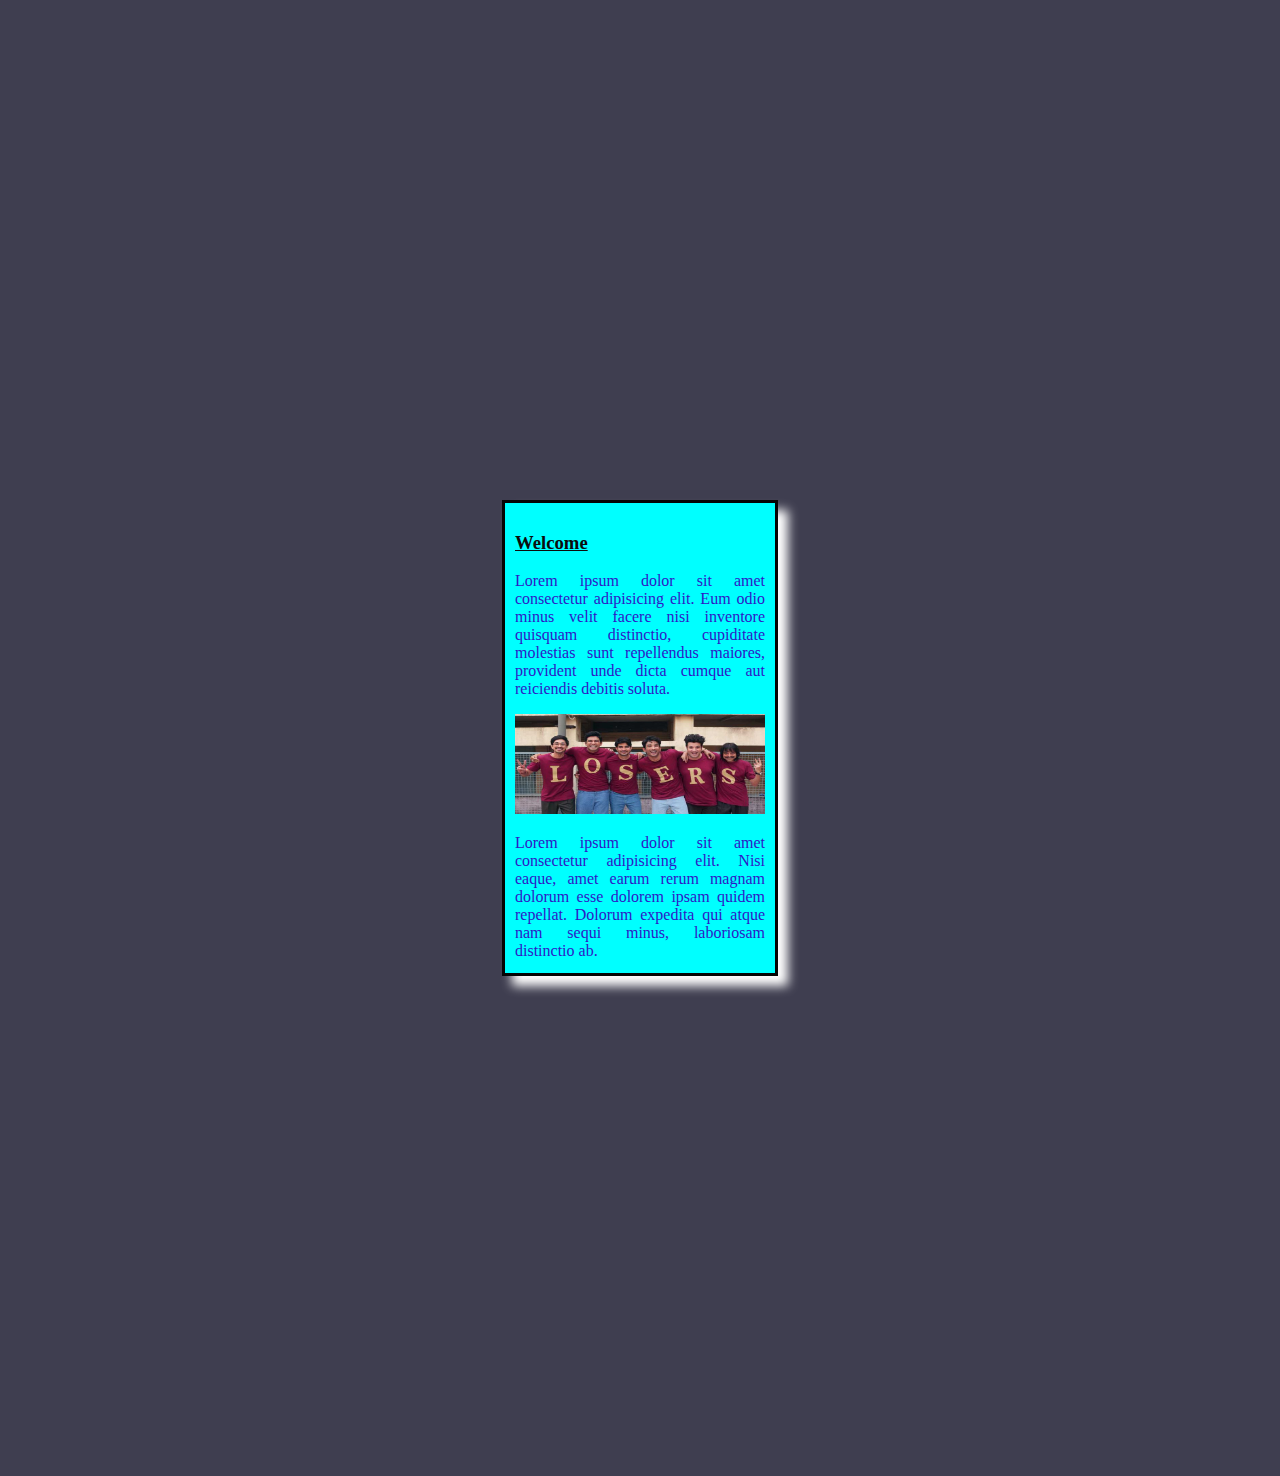
<file: index.html>
<!DOCTYPE html>
<html lang="en">
<head>
    <meta charset="UTF-8">
    <meta name="viewport" content="width=device-width, initial-scale=1.0">
    <title>Document</title>
   <style>
     body
     {
      background-color: #3f3e50;
     }
    .Box
    {
      border: 3px solid #050505;
      margin: 500px auto;
      padding: 10px 10px;
      width: 250px;
      height: 450px;
      background-color: aqua;
      box-shadow: 10px 10px 10px white;
    }
    h3
    {
      color: rgb(12, 12, 12);
    }
    p{
      b
      font-size: larger;
      text-align: justify;
      color: rgb(46, 23, 198);
    }
    div
    {
      background-color:black;
    }
    
  
   </style>

</head>
<body>
  
  <div class="Box">
  <h3><u>Welcome</u> </h3>

 <p>
    Lorem ipsum dolor sit amet consectetur adipisicing elit. Eum odio minus velit facere nisi inventore quisquam distinctio, cupiditate molestias sunt repellendus maiores, provident unde dicta cumque aut reiciendis debitis soluta.
 </p>
 <img 
   src="/Images/rajput.jpg" height="100" width="250"
  <br>
 <p>
    Lorem ipsum dolor sit amet consectetur adipisicing elit. Nisi eaque, amet earum rerum magnam dolorum esse dolorem ipsam quidem repellat. Dolorum expedita qui atque nam sequi minus, laboriosam distinctio ab.
 </p>
</div>
 </body>
</html>
</file>
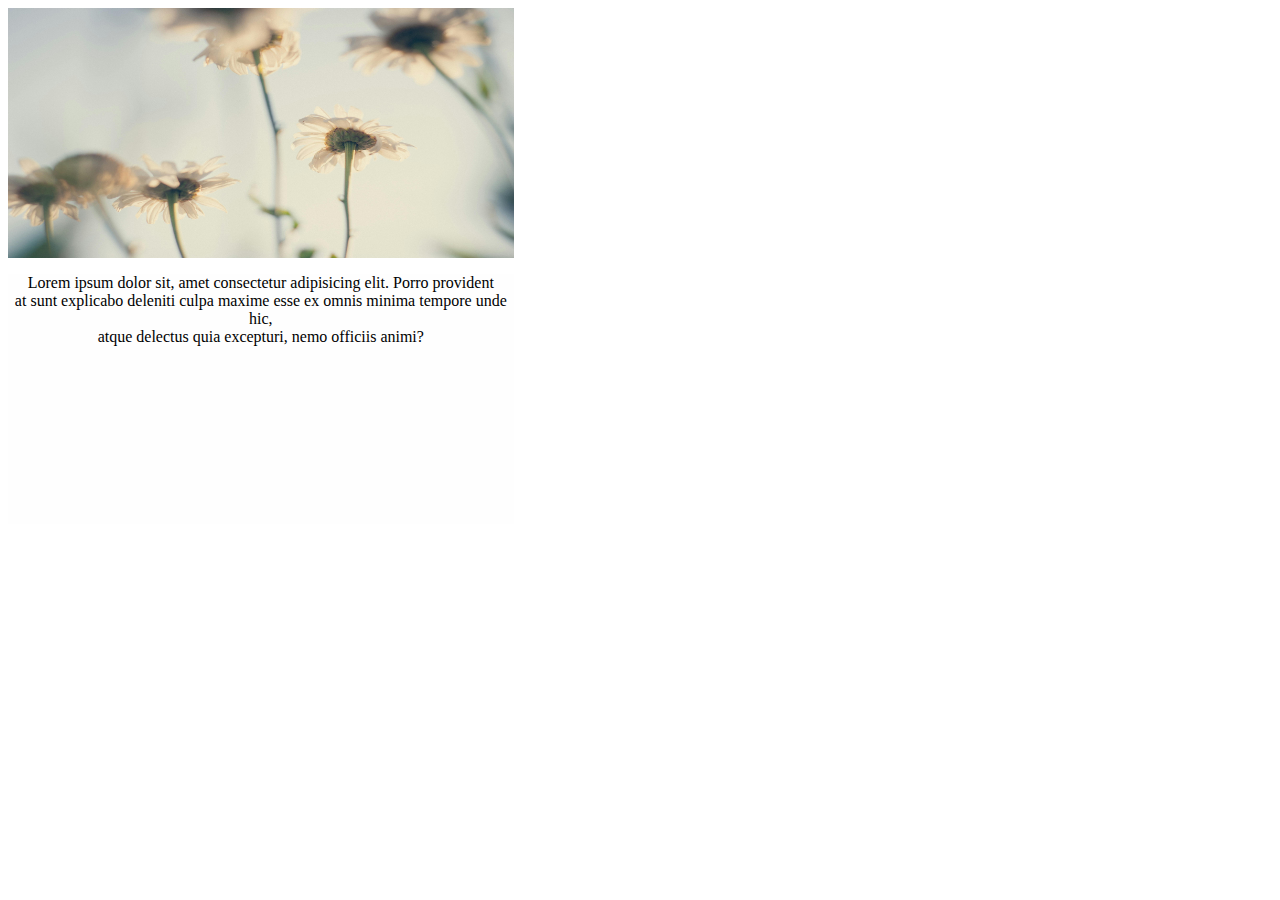
<file: CSS/index.html>
<!DOCTYPE html>
<html lang="en">
<head>
    <meta charset="UTF-8">
    <meta name="viewport" content="width=device-width, initial-scale=1.0">
    <title>Document</title>
    <style>

        .main{
               
                width: 40%;
                height: 500px;
                text-align: center;
        }

        .first{
            
                background-color: rgb(255, 255, 255);
                width: 100%;
                height: 50%; 
        }
        .first img{
                width: 100%;
                height: 100%;
                background-size: cover;
        }
        .second{
            
            background-color: rgb(254, 254, 254);
            width: 100%;
            height: 50%;
    }
    </style>
</head>
<body>
    
        <div class="main" >

                <div class="first">
                  
                    <img src="../Images/pexels-jessica-lewis-🦋-thepaintedsquare-583850.jpg" alt="">
                </div>
                <div class="second">

      
                    <p>Lorem ipsum dolor sit, amet consectetur adipisicing elit. Porro provident <br>at sunt explicabo deleniti culpa maxime esse ex omnis minima tempore unde hic,<br> atque delectus quia excepturi, nemo officiis animi?</p>
                
                </div>

        </div>
</body>
</html>
</file>
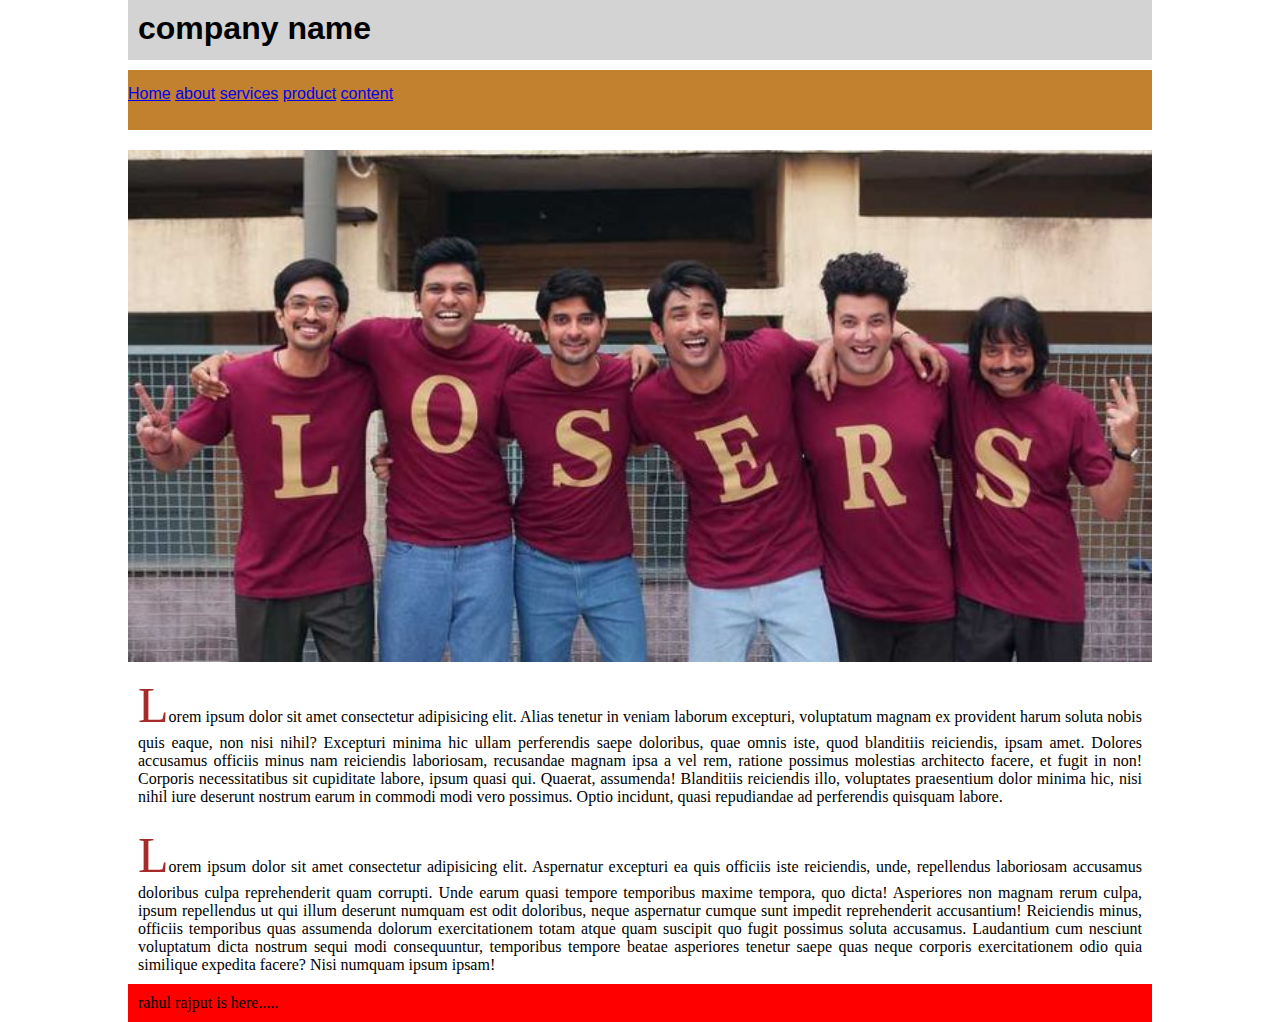
<file: layout.html>
<!DOCTYPE html>
<html lang="en">
<head>
    <meta charset="UTF-8">
    <meta name="viewport" content="width=device-width, initial-scale=1.0">
    <title>Document</title>
    <link rel="stylesheet" href="CSS/layout.css">
</head>
<body>

    <div class="wrapper">

        <div class="header">
            <h2>company name</h2>
           
         </div>
         <div class="menu">
            <a href="#">Home</a>
            <a href="#">about</a>
            <a href="#">services</a>
            <a href="#">product</a>
            <a href="#">content</a>
        </div>
      
       <div class="slider">
        <img src="Images/rajput.jpg" alt="sushant">
       </div> 
       <div class="con">
        <p>Lorem ipsum dolor sit amet consectetur adipisicing elit. Alias tenetur in veniam laborum excepturi, voluptatum magnam ex provident harum soluta nobis quis eaque, non nisi nihil? Excepturi minima hic ullam perferendis saepe doloribus, quae omnis iste, quod blanditiis reiciendis, ipsam amet. Dolores accusamus officiis minus nam reiciendis laboriosam, recusandae magnam ipsa a vel rem, ratione possimus molestias architecto facere, et fugit in non! Corporis necessitatibus sit cupiditate labore, ipsum quasi qui. Quaerat, assumenda! Blanditiis reiciendis illo, voluptates praesentium dolor minima hic, nisi nihil iure deserunt nostrum earum in commodi modi vero possimus. Optio incidunt, quasi repudiandae ad perferendis quisquam labore.

        </p>
        <p>
            Lorem ipsum dolor sit amet consectetur adipisicing elit. Aspernatur excepturi ea quis officiis iste reiciendis, unde, repellendus laboriosam accusamus doloribus culpa reprehenderit quam corrupti. Unde earum quasi tempore temporibus maxime tempora, quo dicta! Asperiores non magnam rerum culpa, ipsum repellendus ut qui illum deserunt numquam est odit doloribus, neque aspernatur cumque sunt impedit reprehenderit accusantium! Reiciendis minus, officiis temporibus quas assumenda dolorum exercitationem totam atque quam suscipit quo fugit possimus soluta accusamus. Laudantium cum nesciunt voluptatum dicta nostrum sequi modi consequuntur, temporibus tempore beatae asperiores tenetur saepe quas neque corporis exercitationem odio quia similique expedita facere? Nisi numquam ipsum ipsam!
        </p>
       </div>
       <div class="footer">
         rahul rajput is here.....
       </div>
    </div>
    
</body>
</html>
</file>
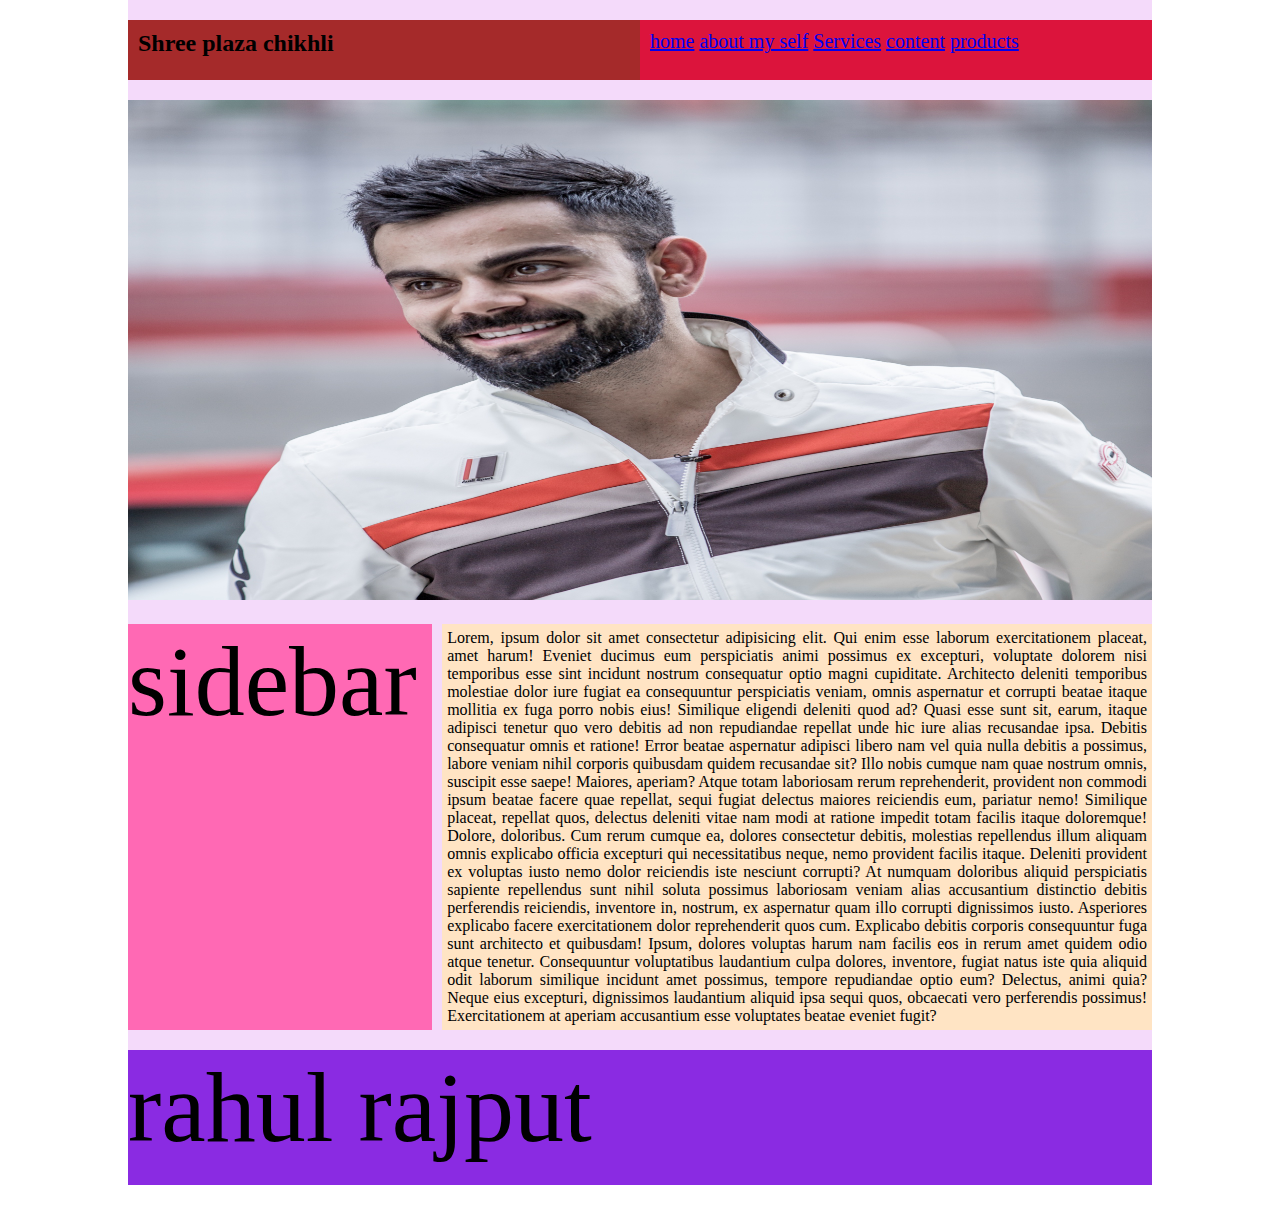
<file: layout1.html>
<!DOCTYPE html>
<html lang="en">
<head>
    <meta charset="UTF-8">
    <meta name="viewport" content="width=device-width, initial-scale=1.0">
    <title>Document</title>
    <link rel="stylesheet" href="CSS/layout1.css">
</head>
<body>
    <div class="wrapper">
        <div class="header"> 
            <div class="logo">
                <h2> Shree plaza chikhli</h2>
            </div>
           
            <div class="menue">
                <a href="#">home</a>
                <a href="#">about my self</a>
                <a href="#">Services</a>
                <a href="#">content</a>
                <a href="#">products</a>
            </div>
        </div> 
        <div class="slider">
            <img src="Images/virat-kohli-indian-cricketer-2048x2048-2186.jpg" alt="image">
        </div>
       <div class="arrange">
     
        <div class="sidebar">
            <p> 
                sidebar
            </p>
        </div>
        <div class="con">
           
            <p>
                Lorem, ipsum dolor sit amet consectetur adipisicing elit. Qui enim esse laborum exercitationem placeat, amet harum! Eveniet ducimus eum perspiciatis animi possimus ex excepturi, voluptate dolorem nisi temporibus esse sint incidunt nostrum consequatur optio magni cupiditate. Architecto deleniti temporibus molestiae dolor iure fugiat ea consequuntur perspiciatis veniam, omnis aspernatur et corrupti beatae itaque mollitia ex fuga porro nobis eius! Similique eligendi deleniti quod ad? Quasi esse sunt sit, earum, itaque adipisci tenetur quo vero debitis ad non repudiandae repellat unde hic iure alias recusandae ipsa. Debitis consequatur omnis et ratione! Error beatae aspernatur adipisci libero nam vel quia nulla debitis a possimus, labore veniam nihil corporis quibusdam quidem recusandae sit? Illo nobis cumque nam quae nostrum omnis, suscipit esse saepe! Maiores, aperiam? Atque totam laboriosam rerum reprehenderit, provident non commodi ipsum beatae facere quae repellat, sequi fugiat delectus maiores reiciendis eum, pariatur nemo! Similique placeat, repellat quos, delectus deleniti vitae nam modi at ratione impedit totam facilis itaque doloremque! Dolore, doloribus. Cum rerum cumque ea, dolores consectetur debitis, molestias repellendus illum aliquam omnis explicabo officia excepturi qui necessitatibus neque, nemo provident facilis itaque. Deleniti provident ex voluptas iusto nemo dolor reiciendis iste nesciunt corrupti? At numquam doloribus aliquid perspiciatis sapiente repellendus sunt nihil soluta possimus laboriosam veniam alias accusantium distinctio debitis perferendis reiciendis, inventore in, nostrum, ex aspernatur quam illo corrupti dignissimos iusto. Asperiores explicabo facere exercitationem dolor reprehenderit quos cum. Explicabo debitis corporis consequuntur fuga sunt architecto et quibusdam! Ipsum, dolores voluptas harum nam facilis eos in rerum amet quidem odio atque tenetur. Consequuntur voluptatibus laudantium culpa dolores, inventore, fugiat natus iste quia aliquid odit laborum similique incidunt amet possimus, tempore repudiandae optio eum? Delectus, animi quia? Neque eius excepturi, dignissimos laudantium aliquid ipsa sequi quos, obcaecati vero perferendis possimus! Exercitationem at aperiam accusantium esse voluptates beatae eveniet fugit?
            </p>
        </div>
    </div>
        <div class="footer">
            rahul rajput
        </div>

        
    </div>

    
</body>
</html>
</file>
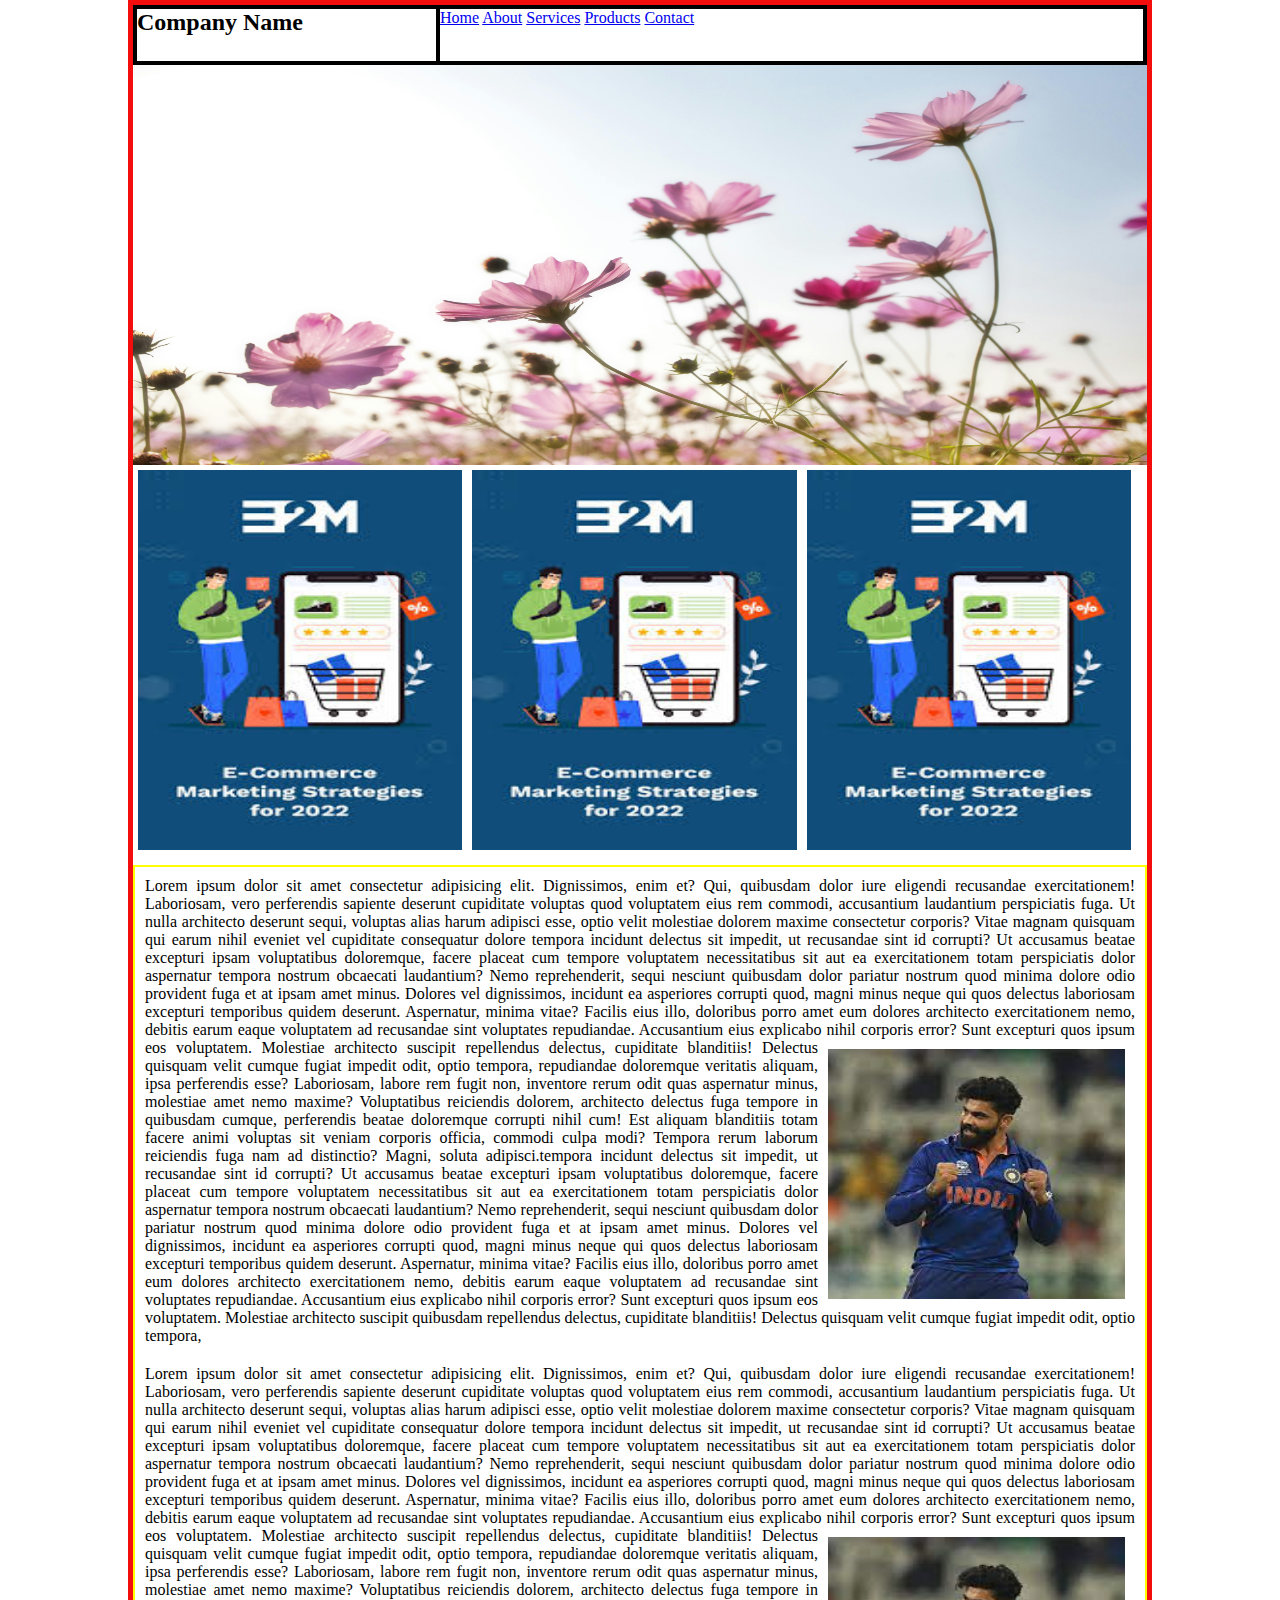
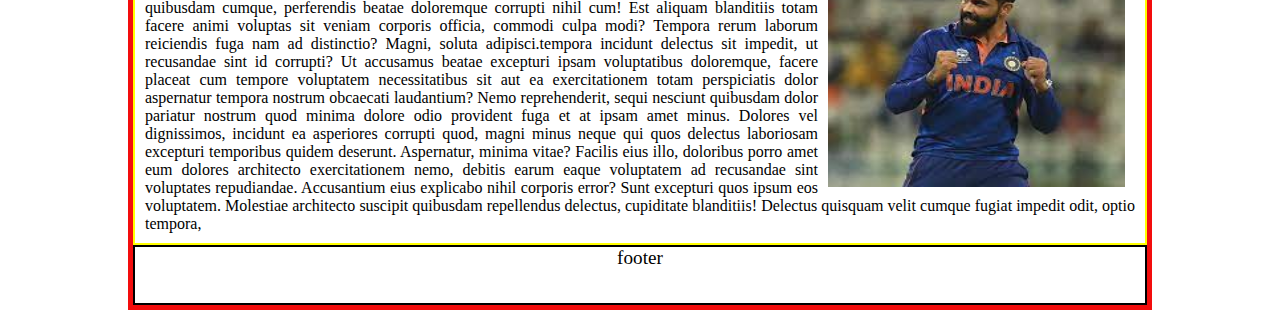
<file: layout3.html>
<!DOCTYPE html>
<html lang="en">
<head>
    <meta charset="UTF-8">
    <meta name="viewport" content="width=device-width, initial-scale=1.0">
    <title>Document</title>
    <link rel="stylesheet" href="CSS/layout3.css">
</head>
<body>
    <div class="comatainer">
        <div class="main-logo-menu">
            <div class="logo">
                <h2>Company Name</h2>
            </div>
            <div class="menu">
                <a href="#">Home</a>
                <a href="#">About</a>
                <a href="#">Services</a>
                <a href="#">Products</a>
                <a href="#">Contact</a>
            </div>
        </div>
        <div class="slider">
            <img src="Images/pexels-pixabay-158756.jpg" alt="team">
        </div>
        <div class="main-box">
            <div class="box">
                <img src="Images/images.jpeg" alt="e-commerce">
            </div>
            <div class="box">
                <img src="Images/images.jpeg" alt="e-commerce">
            </div>
            <div class="box">
                <img src="Images/images.jpeg" alt="e-commerce">
            </div>
        </div>
        <div class="main-content">
            <p>Lorem ipsum dolor sit amet consectetur adipisicing elit. Dignissimos, enim et? Qui, quibusdam dolor iure eligendi recusandae exercitationem! Laboriosam, vero perferendis sapiente deserunt cupiditate voluptas quod voluptatem eius rem commodi, accusantium laudantium perspiciatis fuga. Ut nulla architecto deserunt sequi, voluptas alias harum adipisci esse, optio velit molestiae dolorem maxime consectetur corporis? Vitae magnam quisquam qui earum nihil eveniet vel cupiditate consequatur dolore tempora incidunt delectus sit impedit, ut recusandae sint id corrupti? Ut accusamus beatae excepturi ipsam voluptatibus doloremque, facere placeat cum tempore voluptatem necessitatibus sit aut ea exercitationem totam perspiciatis dolor aspernatur tempora nostrum obcaecati laudantium? Nemo reprehenderit, sequi nesciunt quibusdam dolor pariatur nostrum quod minima dolore odio provident fuga et at ipsam amet minus. Dolores vel dignissimos, incidunt ea asperiores corrupti quod, magni minus neque qui quos delectus laboriosam excepturi temporibus quidem deserunt. Aspernatur, minima vitae? Facilis eius illo, doloribus porro amet eum dolores architecto exercitationem nemo, debitis earum eaque voluptatem ad recusandae sint voluptates repudiandae. Accusantium eius explicabo nihil corporis error? Sunt excepturi quos ipsum eos voluptatem. Molestiae architecto suscipit 
                <img src="Images/jadeja.jpeg" alt="">
                repellendus delectus, cupiditate blanditiis! Delectus quisquam velit cumque fugiat impedit odit, optio tempora, repudiandae doloremque veritatis aliquam, ipsa perferendis esse? Laboriosam, labore rem fugit non, inventore rerum odit quas aspernatur minus, molestiae amet nemo maxime? Voluptatibus reiciendis dolorem, architecto delectus fuga tempore in quibusdam cumque, perferendis beatae doloremque corrupti nihil cum! Est aliquam blanditiis totam facere animi voluptas sit veniam corporis officia, commodi culpa modi? Tempora rerum laborum reiciendis fuga nam ad distinctio? Magni, soluta adipisci.tempora incidunt delectus sit impedit, ut recusandae sint id corrupti? Ut accusamus beatae excepturi ipsam voluptatibus doloremque, facere placeat cum tempore voluptatem necessitatibus sit aut ea exercitationem totam perspiciatis dolor aspernatur tempora nostrum obcaecati laudantium? Nemo reprehenderit, sequi nesciunt quibusdam dolor pariatur nostrum quod minima dolore odio provident fuga et at ipsam amet minus. Dolores vel dignissimos, incidunt ea asperiores corrupti quod, magni minus neque qui quos delectus laboriosam excepturi temporibus quidem deserunt. Aspernatur, minima vitae? Facilis eius illo, doloribus porro amet eum dolores architecto exercitationem nemo, debitis earum eaque voluptatem ad recusandae sint voluptates repudiandae. Accusantium eius explicabo nihil corporis error? Sunt excepturi quos ipsum eos voluptatem. Molestiae architecto suscipit quibusdam repellendus delectus, cupiditate blanditiis! Delectus quisquam velit cumque fugiat impedit odit, optio tempora,</p>
                <p>Lorem ipsum dolor sit amet consectetur adipisicing elit. Dignissimos, enim et? Qui, quibusdam dolor iure eligendi recusandae exercitationem! Laboriosam, vero perferendis sapiente deserunt cupiditate voluptas quod voluptatem eius rem commodi, accusantium laudantium perspiciatis fuga. Ut nulla architecto deserunt sequi, voluptas alias harum adipisci esse, optio velit molestiae dolorem maxime consectetur corporis? Vitae magnam quisquam qui earum nihil eveniet vel cupiditate consequatur dolore tempora incidunt delectus sit impedit, ut recusandae sint id corrupti? Ut accusamus beatae excepturi ipsam voluptatibus doloremque, facere placeat cum tempore voluptatem necessitatibus sit aut ea exercitationem totam perspiciatis dolor aspernatur tempora nostrum obcaecati laudantium? Nemo reprehenderit, sequi nesciunt quibusdam dolor pariatur nostrum quod minima dolore odio provident fuga et at ipsam amet minus. Dolores vel dignissimos, incidunt ea asperiores corrupti quod, magni minus neque qui quos delectus laboriosam excepturi temporibus quidem deserunt. Aspernatur, minima vitae? Facilis eius illo, doloribus porro amet eum dolores architecto exercitationem nemo, debitis earum eaque voluptatem ad recusandae sint voluptates repudiandae. Accusantium eius explicabo nihil corporis error? Sunt excepturi quos ipsum eos voluptatem. Molestiae architecto suscipit 
                    <img src="Images/jadeja.jpeg" alt="">
                    repellendus delectus, cupiditate blanditiis! Delectus quisquam velit cumque fugiat impedit odit, optio tempora, repudiandae doloremque veritatis aliquam, ipsa perferendis esse? Laboriosam, labore rem fugit non, inventore rerum odit quas aspernatur minus, molestiae amet nemo maxime? Voluptatibus reiciendis dolorem, architecto delectus fuga tempore in quibusdam cumque, perferendis beatae doloremque corrupti nihil cum! Est aliquam blanditiis totam facere animi voluptas sit veniam corporis officia, commodi culpa modi? Tempora rerum laborum reiciendis fuga nam ad distinctio? Magni, soluta adipisci.tempora incidunt delectus sit impedit, ut recusandae sint id corrupti? Ut accusamus beatae excepturi ipsam voluptatibus doloremque, facere placeat cum tempore voluptatem necessitatibus sit aut ea exercitationem totam perspiciatis dolor aspernatur tempora nostrum obcaecati laudantium? Nemo reprehenderit, sequi nesciunt quibusdam dolor pariatur nostrum quod minima dolore odio provident fuga et at ipsam amet minus. Dolores vel dignissimos, incidunt ea asperiores corrupti quod, magni minus neque qui quos delectus laboriosam excepturi temporibus quidem deserunt. Aspernatur, minima vitae? Facilis eius illo, doloribus porro amet eum dolores architecto exercitationem nemo, debitis earum eaque voluptatem ad recusandae sint voluptates repudiandae. Accusantium eius explicabo nihil corporis error? Sunt excepturi quos ipsum eos voluptatem. Molestiae architecto suscipit quibusdam repellendus delectus, cupiditate blanditiis! Delectus quisquam velit cumque fugiat impedit odit, optio tempora,</p>
               
        </div>
        <div class="footer">
                footer 
        </div>

    </div>
    
</body>
</html>
</file>
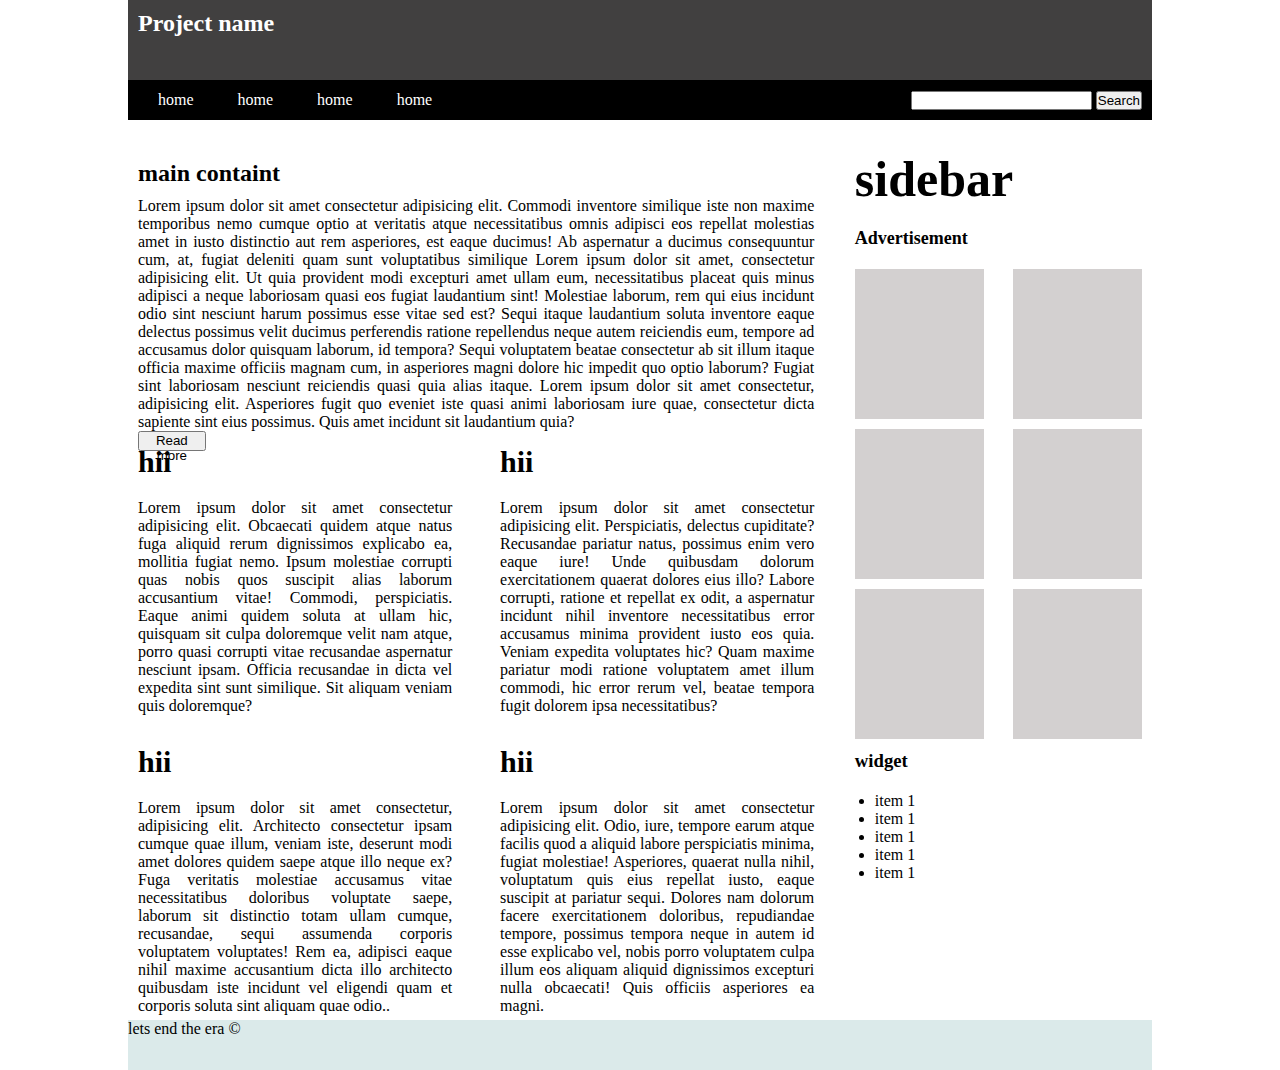
<file: Layout4.html>
<!DOCTYPE html>
<html lang="en">
<head>
    <meta charset="UTF-8">
    <meta name="viewport" content="width=device-width, initial-scale=1.0">
    <title>Document</title>
    <link rel="stylesheet" href="CSS/Layout4.css">
</head>
<body>
    <div class="container">
        
      
        <div class="logo">
           <h2> Project name </h2>
       </div>  
       <div class="header">
        <div class="menue">
            <a href="#">home</a>
            <a href="#">home</a>
            <a href="#">home</a>
            <a href="#">home</a>
         </div>
         <div class="search">
            <input type="text" name="">
            <input type="submit" value="Search">
         </div>
      </div>
      <div class="all-content">
        <div class="main-content">
            <div class="contain">
                    <h2>main containt</h2>
                   <p>Lorem ipsum dolor sit amet consectetur adipisicing elit. Commodi inventore similique iste non maxime temporibus nemo cumque optio at veritatis atque necessitatibus omnis adipisci eos repellat molestias amet in iusto distinctio aut rem asperiores, est eaque ducimus! Ab aspernatur a ducimus consequuntur cum, at, fugiat deleniti quam sunt voluptatibus similique Lorem ipsum dolor sit amet, consectetur adipisicing elit. Ut quia provident modi excepturi amet ullam eum, necessitatibus placeat quis minus adipisci a neque laboriosam quasi eos fugiat laudantium sint! Molestiae laborum, rem qui eius incidunt odio sint nesciunt harum possimus esse vitae sed est? Sequi itaque laudantium soluta inventore eaque delectus possimus velit ducimus perferendis ratione repellendus neque autem reiciendis eum, tempore ad accusamus dolor quisquam laborum, id tempora? Sequi voluptatem beatae consectetur ab sit illum itaque officia maxime officiis magnam cum, in asperiores magni dolore hic impedit quo optio laborum? Fugiat sint laboriosam nesciunt reiciendis quasi quia alias itaque. Lorem ipsum dolor sit amet consectetur, adipisicing elit. Asperiores fugit quo eveniet iste quasi animi laboriosam iure quae, consectetur dicta sapiente sint eius possimus. Quis amet incidunt sit laudantium quia?</p>
                   <button>Read more</button>
            </div>
            <div class="main-heading1">
                    <div class="head1-a">
                        <h4>hii</h4>
                        <p>Lorem ipsum dolor sit amet consectetur adipisicing elit. Obcaecati quidem atque natus fuga aliquid rerum dignissimos explicabo ea, mollitia fugiat nemo. Ipsum molestiae corrupti quas nobis quos suscipit alias laborum accusantium vitae! Commodi, perspiciatis. Eaque animi quidem soluta at ullam hic, quisquam sit culpa doloremque velit nam atque, porro quasi corrupti vitae recusandae aspernatur nesciunt ipsam. Officia recusandae in dicta vel expedita sint sunt similique. Sit aliquam veniam quis doloremque?</p>
                    </div>
                    <div class="head1-b">
                        <h4>hii</h4>
                        <p>Lorem ipsum dolor sit amet consectetur adipisicing elit. Perspiciatis, delectus cupiditate? Recusandae pariatur natus, possimus enim vero eaque iure! Unde quibusdam dolorum exercitationem quaerat dolores eius illo? Labore corrupti, ratione et repellat ex odit, a aspernatur incidunt nihil inventore necessitatibus error accusamus minima provident iusto eos quia. Veniam expedita voluptates hic? Quam maxime pariatur modi ratione voluptatem amet illum commodi, hic error rerum vel, beatae tempora fugit dolorem ipsa necessitatibus?</p>
                    </div>
            </div>
            <div class="main-heading2">
                    <div class="head2-a">
                            <h4>hii</h4>
                            <p>Lorem ipsum dolor sit amet consectetur, adipisicing elit. Architecto consectetur ipsam cumque quae illum, veniam iste, deserunt modi amet dolores quidem saepe atque illo neque ex? Fuga veritatis molestiae accusamus vitae necessitatibus doloribus voluptate saepe, laborum sit distinctio totam ullam cumque, recusandae, sequi assumenda corporis voluptatem voluptates! Rem ea, adipisci eaque nihil maxime accusantium dicta illo architecto quibusdam iste incidunt vel eligendi quam et corporis soluta sint aliquam quae odio..</p>
                    </div>
                    <div class="head2-b">
                        <h4>hii</h4>
                        <p>Lorem ipsum dolor sit amet consectetur adipisicing elit. Odio, iure, tempore earum atque facilis quod a aliquid labore perspiciatis minima, fugiat molestiae! Asperiores, quaerat nulla nihil, voluptatum quis eius repellat iusto, eaque suscipit at pariatur sequi. Dolores nam dolorum facere exercitationem doloribus, repudiandae tempore, possimus tempora neque in autem id esse explicabo vel, nobis porro voluptatem culpa illum eos aliquam aliquid dignissimos excepturi nulla obcaecati! Quis officiis asperiores ea magni.</p>
                        
                    </div>
            </div>

        </div>
        <div class="main-sidebar">
            <div class="sidebar">
                <h2>sidebar</h2>
                <h5>Advertisement</h5>
                <div class="box-r1">
                        <div class="a"></div>
                        <div class="b"></div>
                </div>
                <div class="box-r2">
                        <div class="a"></div>
                        <div class="b"></div>
                </div>
                <div class="box-r3">
                    <div class="a"></div>
                    <div class="b"></div>
                </div>

            </div>
            <div class="widget">
                <h3> widget</h3>
               <ul>
                <li>item 1</li>
                <li>item 1</li>
                <li>item 1</li>
                <li>item 1</li>
                <li>item 1</li>
               </ul>
            </div>

        </div>
      </div>
      <div class="footer">
        <p> lets end the era &copy;</p>
      </div>







    </div>
    
</body>
</html>
</file>
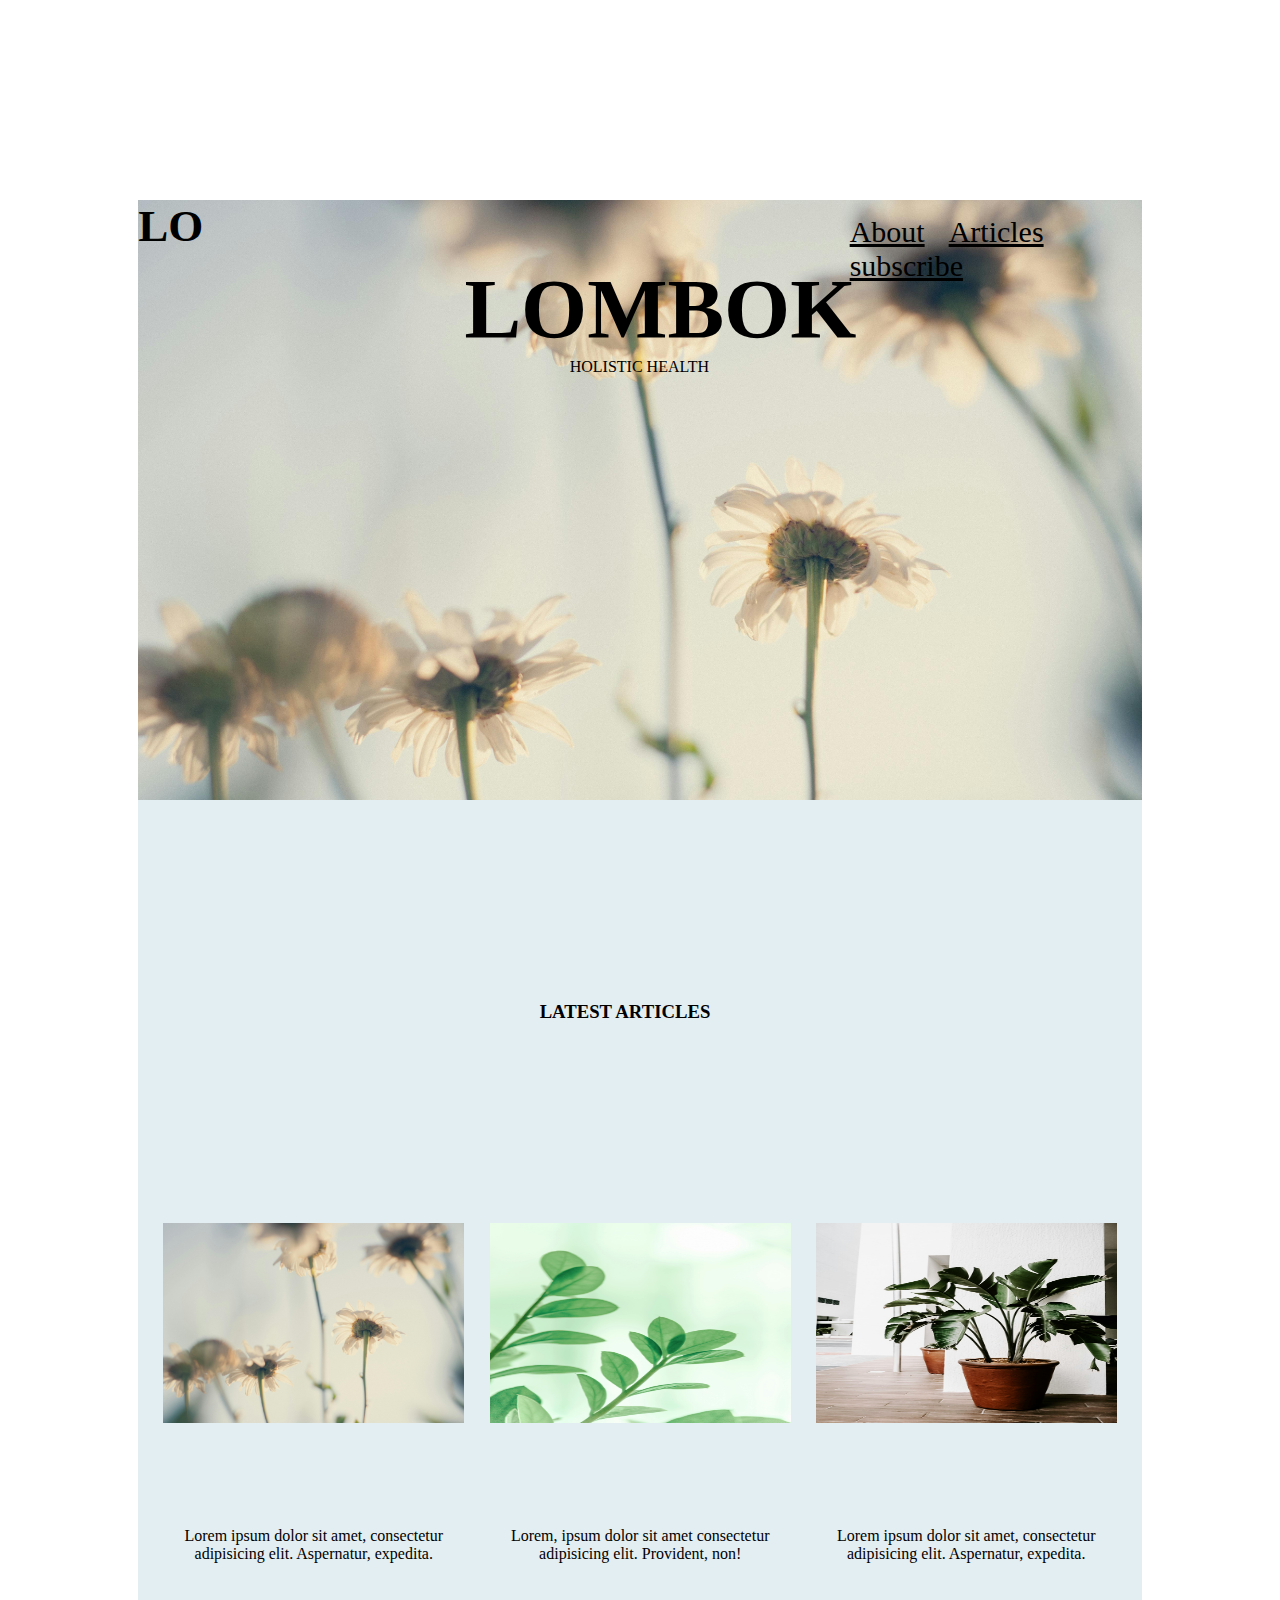
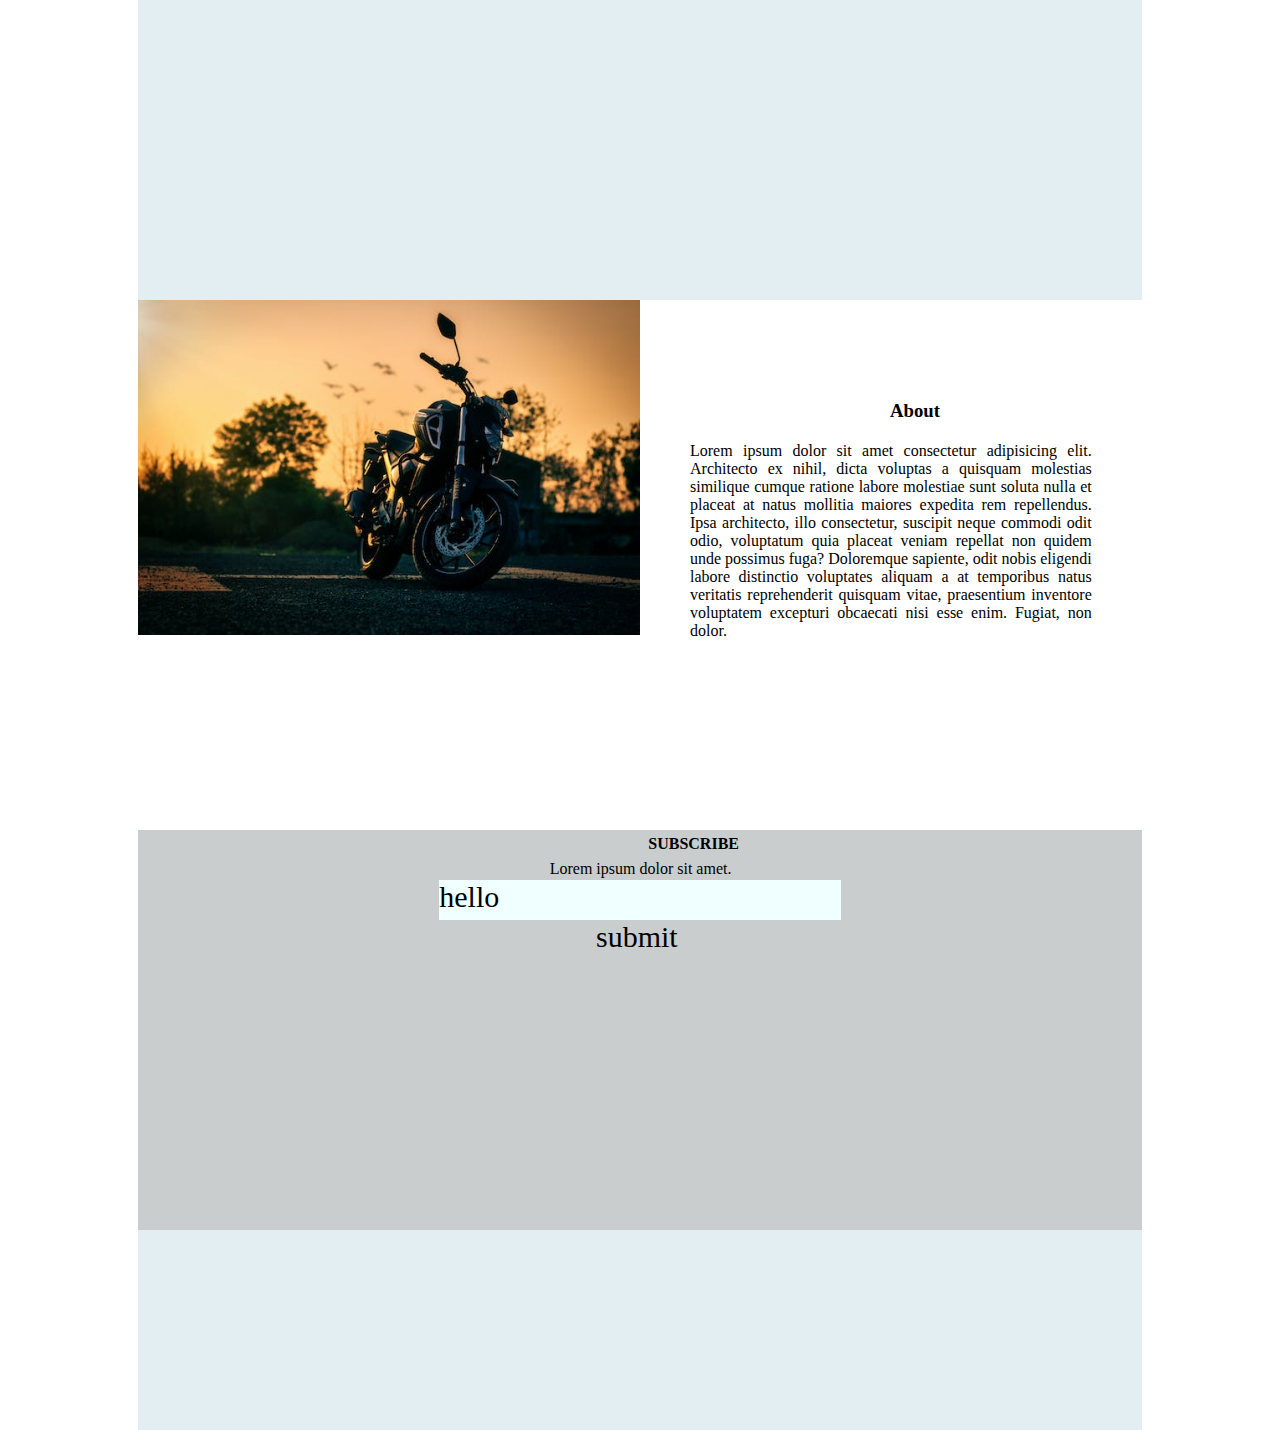
<file: lombok.html>
<!DOCTYPE html>
<html lang="en">
<head>
    <meta charset="UTF-8">
    <meta name="viewport" content="width=device-width, initial-scale=1.0">
    <title>Document</title>
    <link rel="stylesheet" href="CSS/lombok.css">
</head>
<body>
    <div class="container">
        <div class="main-logo-menu">
            <div class="logo">
                <h2>LO</h2>
            </div>
            <div class="menue">
                <a href="#">About</a>
                <a href="#">Articles</a>
                <a href="#">subscribe</a>
            </div>
            <div class="lom">
            <h1>LOMBOK</h1>
            <p>HOLISTIC HEALTH</p>
            </div>
            
        </div>
        <div class="Articles">
            <h3>LATEST ARTICLES</h3>
            <div class=" info1">
                <div class="IM1">
                   <img src="Images/pexels-jessica-lewis-🦋-thepaintedsquare-583850.jpg" alt="nature">
                </div>
                <div class="Tex1">
                <P>Lorem ipsum dolor sit amet, consectetur adipisicing elit. Aspernatur, expedita.</P>
            </div>
            </div>
            <div class=" info2">
                <div class="IM2">
                    <img src="Images/pexels-julia-kuzenkov-1974508.jpg" alt="nature">
                </div>
                <div class="Tex2">

                    <P>Lorem ipsum dolor sit amet, consectetur adipisicing elit. Aspernatur, expedita.</P>
                </div>

            </div>
            <div class=" info3">
                <div class="IM3">
                        <img src="Images/pexels-min-an-1599969.jpg" alt="plants">
                </div>
               <div class="Tex3">
                <p>Lorem, ipsum dolor sit amet consectetur adipisicing elit. Provident, non!</p>
               </div>
        </div>
    </div>
        <div class="main-about-pic">
            <div class="pic">
                <img src="Images/pexels-photo-7536424.jpeg" alt="Image">
            </div>
            <div class="about">
                <h3> About </h3>
                <p>Lorem ipsum dolor sit amet consectetur adipisicing elit. Architecto ex nihil, dicta voluptas a quisquam molestias similique cumque ratione labore molestiae sunt soluta nulla et placeat at natus mollitia maiores expedita rem repellendus. Ipsa architecto, illo consectetur, suscipit neque commodi odit odio, voluptatum quia placeat veniam repellat non quidem unde possimus fuga? Doloremque sapiente, odit nobis eligendi labore distinctio voluptates aliquam a at temporibus natus veritatis reprehenderit quisquam vitae, praesentium inventore voluptatem excepturi obcaecati nisi esse enim. Fugiat, non dolor.</p>
            </div>
        </div>
        <div class="main-line-box">
                <div class="Sub">
            <h4> SUBSCRIBE<h4>
                
        </div>
        <div class="line">
                <p>Lorem ipsum dolor sit amet.</p>
         </div>
         <div class="box">
            <p>hello</p>
         </div>
         <div class="submit">
            <p>submit</p>
         </div>
        </div>
        <div class="main-footer">
            <div class="blogo">

            </div>
            <div class="end-menu">
                
            </div>
        </div>

        </div>
      
    
      
    
    
</body>
</html>
</file>
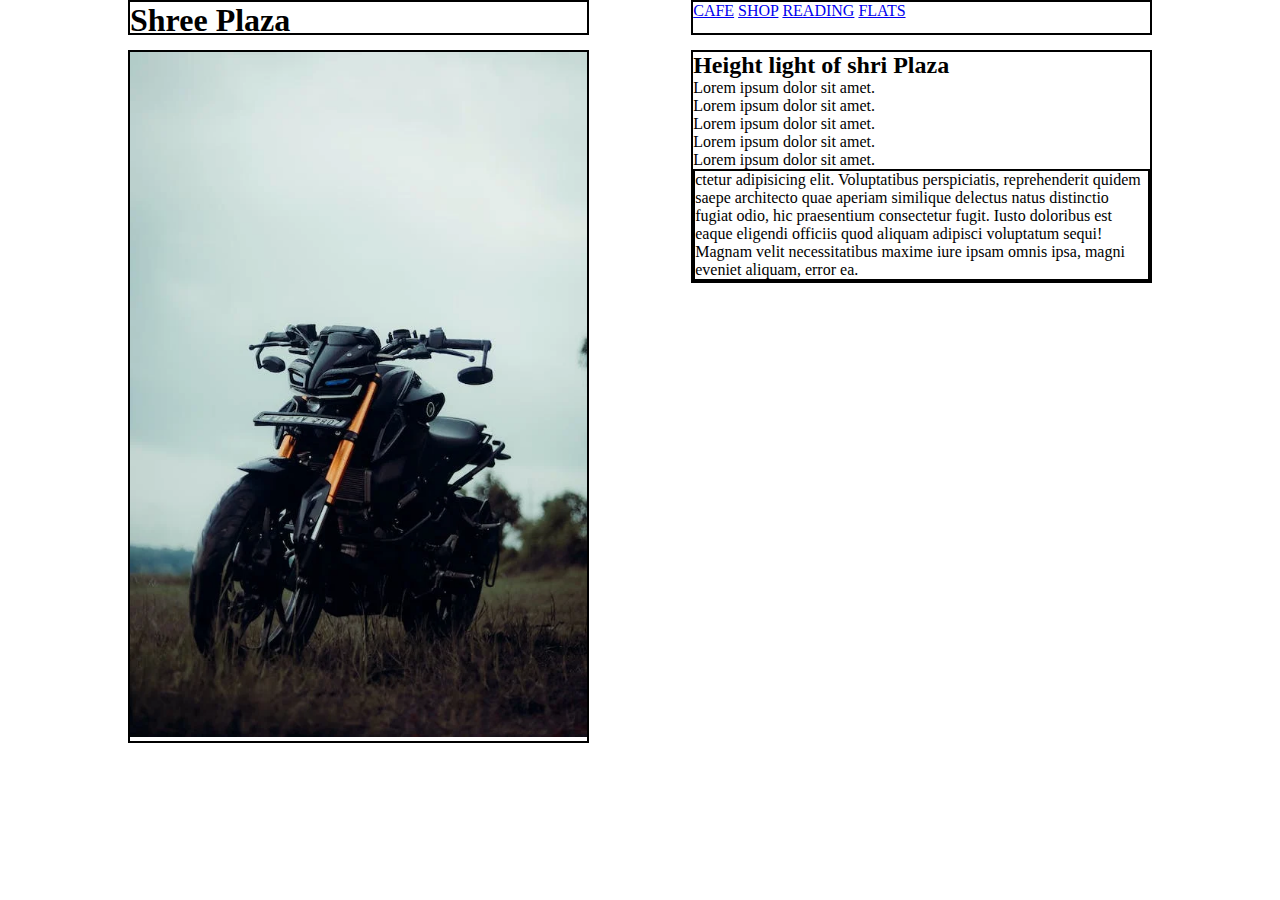
<file: shreeplaza.html>
<!DOCTYPE html>
<html lang="en">
<head>
    <meta charset="UTF-8">
    <meta name="viewport" content="width=device-width, initial-scale=1.0">
    <title>Document</title>
    <link rel="stylesheet" href="CSS/shreeplaza.css">
</head>
<body>
    <div class="container">
        <div class="main-logo-menu">
            <div class="logo">
                <h1>Shree Plaza</h1>
            </div>
            <div class="menu">
                <a href="#">CAFE</a>
                <a href="#">SHOP</a>
                <a href="#">READING</a>
                <a href="#">FLATS</a>
            </div>
        </div>
        <div class="main-slider-slidebar">
            <div class="slider">
            <img src="Images/pexels-photo-17394011.webp" alt=" image">
            </div>
        <div class="sidebar">
            <h2> Height light of shri Plaza</h2>
            <p>Lorem ipsum dolor sit amet.</p>
            <p>Lorem ipsum dolor sit amet.</p>
            <p>Lorem ipsum dolor sit amet.</p>
            <p>Lorem ipsum dolor sit amet.</p>
            <p>Lorem ipsum dolor sit amet.</p>
        
        <div class="info">
            <p>ctetur adipisicing elit. Voluptatibus perspiciatis, reprehenderit quidem saepe architecto quae aperiam similique delectus natus distinctio fugiat odio, hic praesentium consectetur fugit. Iusto doloribus est eaque eligendi officiis quod aliquam adipisci voluptatum sequi! Magnam velit necessitatibus maxime iure ipsam omnis ipsa, magni eveniet aliquam, error ea.</p>
        </div>
    </div>
    </div>

    </div>
    
</body>
</html>
</file>
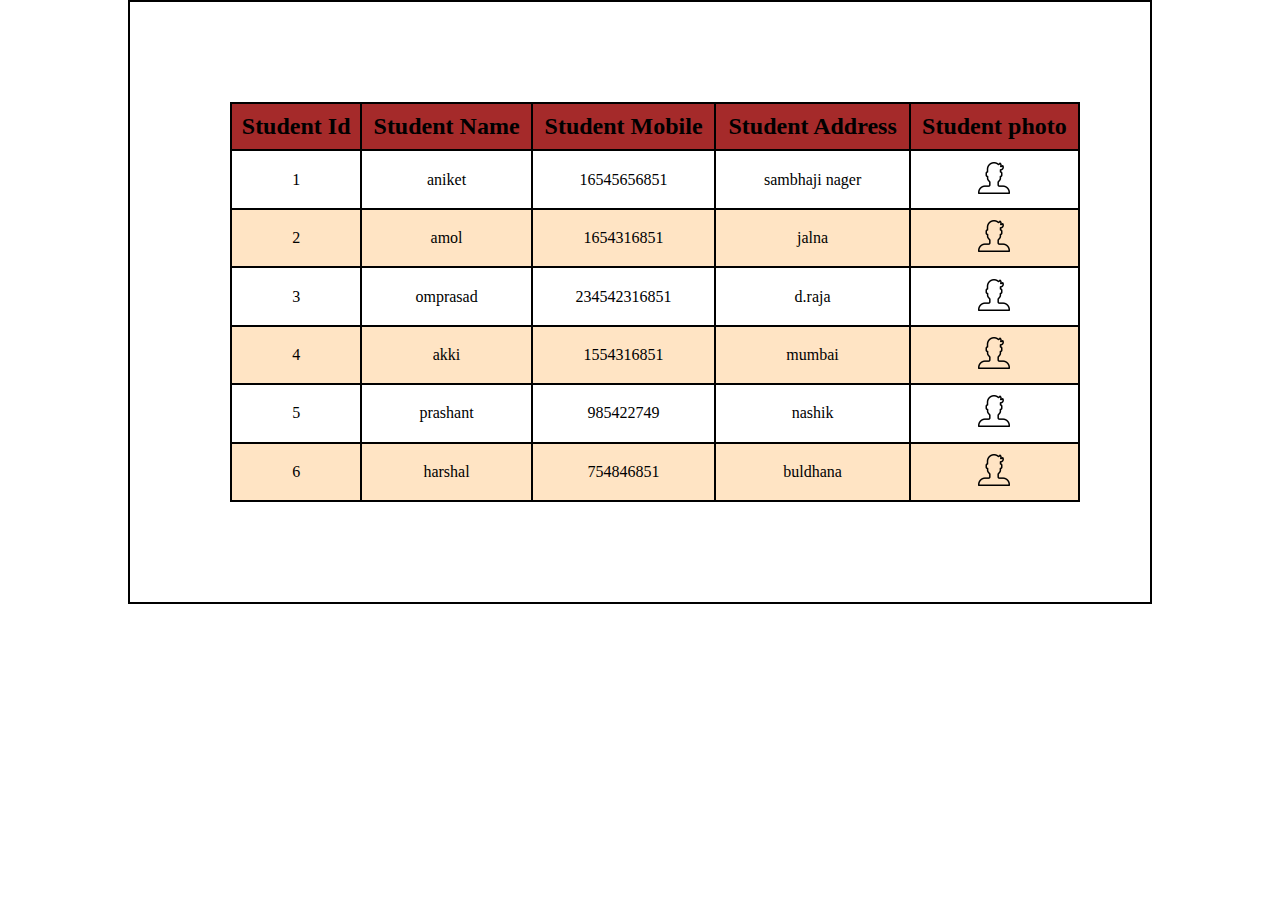
<file: Tablayout1.html>
<!DOCTYPE html>
<html lang="en">
<head>
    <meta charset="UTF-8">
    <meta name="viewport" content="width=device-width, initial-scale=1.0">
    <title>Document</title>
    <link rel="stylesheet" href="CSS/Tablayout1.css">
</head>
<body>
    <div class="box">
        <table>
            <tr>
                <th>Student Id</th>
                <th>Student Name</th>
                <th>Student Mobile</th>
                <th>Student Address</th>
                <th>Student photo</th>
            </tr>

            <tr>
                <td id="1">1</td>
                <td>aniket</td>
                <td>16545656851</td>
                <td>sambhaji nager</td>
                <td>
                    <img src="Images/u1.png" alt="">
                </td>
            </tr>
            
            <tr>
                <td id="1">2</td>
                <td>amol</td>
                <td>1654316851</td>
                <td>jalna</td>
                <td>
                    <img src="Images/u1.png" alt="">
                </td>
            </tr>
            
            <tr>
                <td id="1">3</td>
                <td>omprasad</td>
                <td>234542316851</td>
                <td>d.raja</td>
                <td>
                    <img src="Images/u1.png" alt="">
                </td>
            </tr>
            
            <tr>
                <td id="1">4</td>
                <td>akki</td>
                <td>1554316851</td>
                <td>mumbai</td>
                <td>
                    <img src="Images/u1.png" alt="">
                </td>
            </tr>
            
            <tr>
                <td id="1">5</td>
                <td>prashant</td>
                <td>985422749</td>
                <td>nashik</td>
                <td>
                    <img src="Images/u1.png" alt="">
                </td>
            </tr>
            
            <tr>
                <td id="1">6</td>
                <td>harshal</td>
                <td>754846851</td>
                <td>buldhana</td>
                <td>
                    <img src="Images/u1.png" alt="">
                </td>
            </tr>
            
        </table>
    </div>
</body>
</html>
</file>
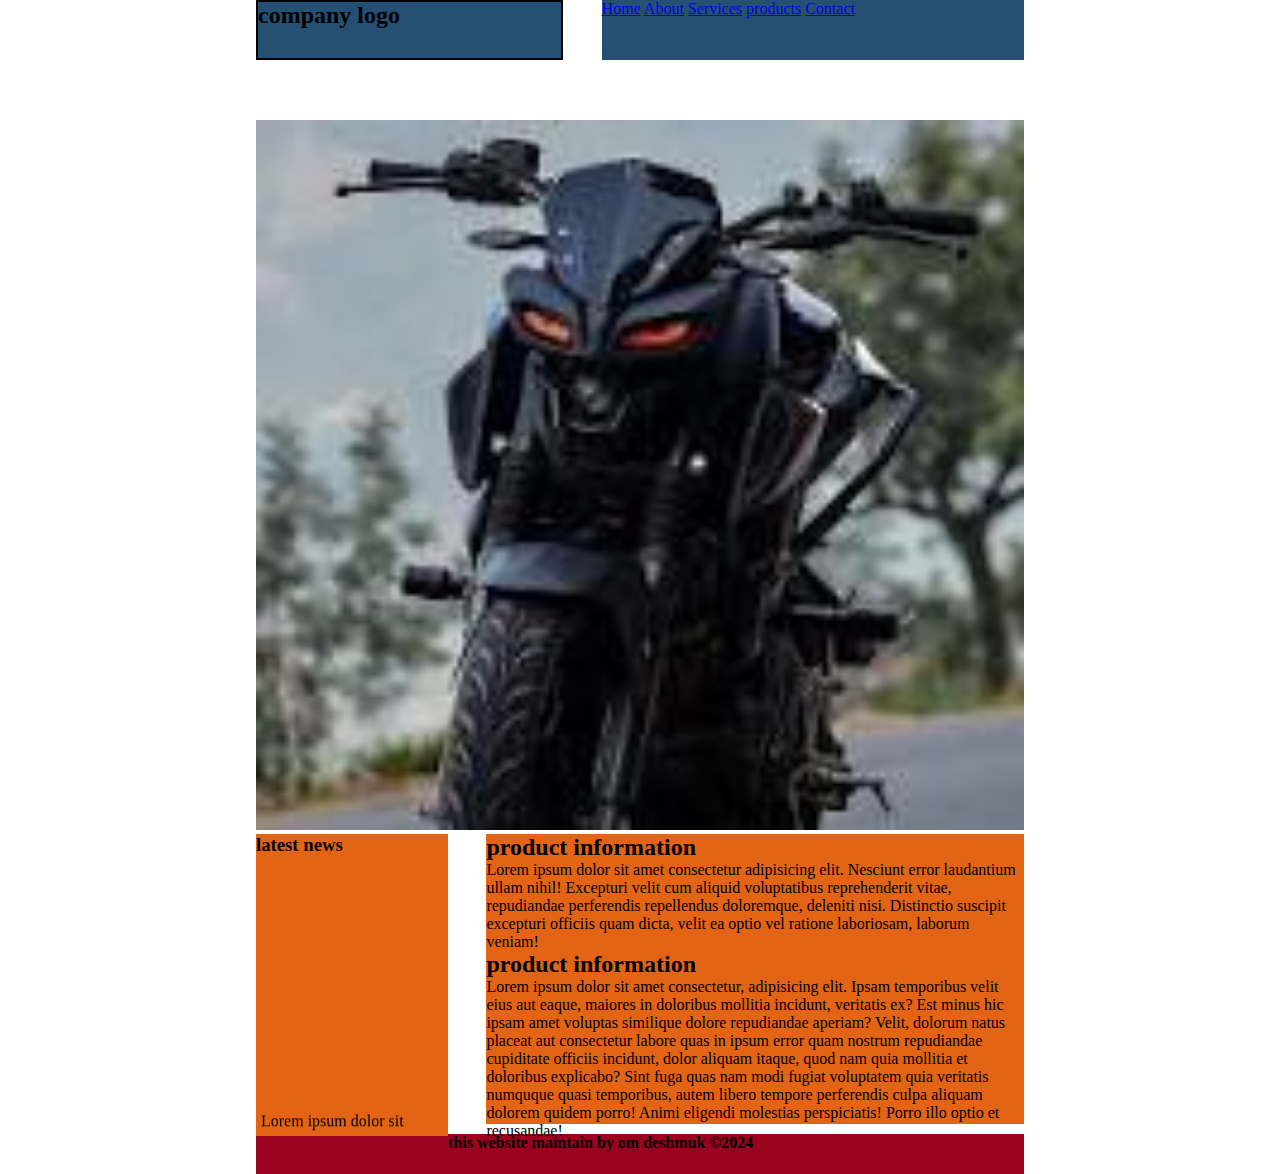
<file: webprac.html>
<!DOCTYPE html>
<html lang="en">
<head>
    <meta charset="UTF-8">
    <meta name="viewport" content="width=device-width, initial-scale=1.0">
    <title>Document</title>
    <link rel="stylesheet" href="CSS/webprac.css">
</head>
<body>
    <div class="container">
    <div class="main-logo-menu clearfix">
    <div class="logo">
        <h2>company logo</h2>
    </div>
    <div class="menu">
        <a href="#">Home</a>
        <a href="#">About</a>
        <a href="#">Services</a>
        <a href="#">products</a>
        <a href="#">Contact</a>


    </div>
    </div>
    <div class=" slider ">
        <img src="Images/download (1).jpeg">
     </div>
     <div class="main-info-productinfo">
        <div class="slidebar">
            <h3>latest news</h3>
            <marquee direction="up" scrollamount="3"
            onmouseover="this.stop()" onmouseleave="this.start()"> 
            <p>Lorem ipsum dolor sit amet</p>
            <p>Lorem ipsum dolor sit amet</p>
            <p>Lorem ipsum dolor sit amet</p>
            <p>Lorem ipsum dolor sit amet</p>
            <p>Lorem ipsum dolor sit amet</p>
            <p>Lorem ipsum dolor sit amet</p>
            </marquee>
     </div>
     <div class=" main-info">
        <h2>product information </h2>
        <p> Lorem ipsum dolor sit amet consectetur adipisicing elit. Nesciunt error laudantium ullam nihil! Excepturi velit cum aliquid voluptatibus reprehenderit vitae, repudiandae perferendis repellendus doloremque, deleniti nisi. Distinctio suscipit excepturi officiis quam dicta, velit ea optio vel ratione laboriosam, laborum veniam!</p>
        <div class="info">
            <h2>product information</h2>
            <p> Lorem ipsum dolor sit amet consectetur, adipisicing elit. Ipsam temporibus velit eius aut eaque, maiores in doloribus mollitia incidunt, veritatis ex? Est minus hic ipsam amet voluptas similique dolore repudiandae aperiam? Velit, dolorum natus placeat aut consectetur labore quas in ipsum error quam nostrum repudiandae cupiditate officiis incidunt, dolor aliquam itaque, quod nam quia mollitia et doloribus explicabo? Sint fuga quas nam modi fugiat voluptatem quia veritatis numquque quasi temporibus, autem libero tempore perferendis culpa aliquam dolorem quidem porro! Animi eligendi molestias perspiciatis! Porro illo optio et recusandae!</p>
        </div>
     </div>

    </div>
    <div class="footer">
        <h4> this website maintain by om deshmuk &copy;2024</h4>
    </div>
    </div>
</body>
</html>
</file>
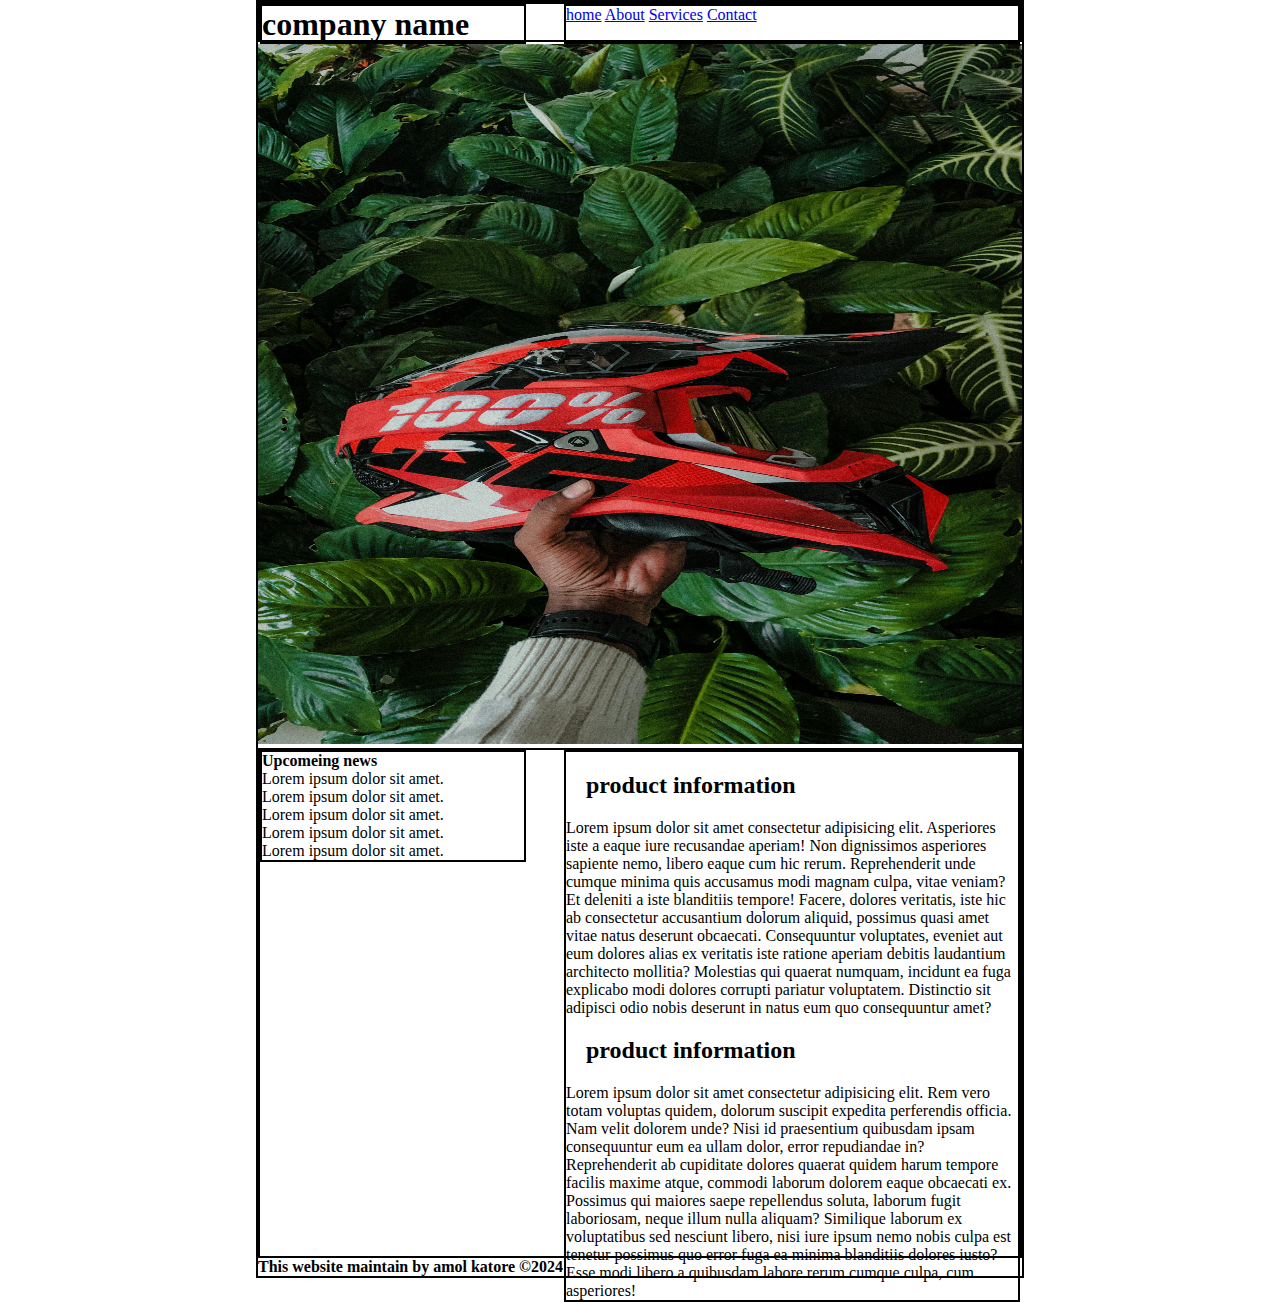
<file: webup.html>
<!DOCTYPE html>
<html lang="en">
<head>
    <meta charset="UTF-8">
    <meta name="viewport" content="width=device-width, initial-scale=1.0">
    <title>Document</title>
    <link rel="stylesheet" href="CSS/webup.css">
</head>
<body>
    <div class="container">
        <div class="main-logo-menu">
            <div class="logo">
                    <h1> company name</h1>
            </div>
            <div class="menu">
                <a href="#">home</a>
                <a href="#">About</a>
                <a href="#">Services</a>
                <a href="#">Contact</a>
            </div>
        </div>
        <div class="slider">
          <img src="Images/pexels-trial-voyage-16931570.jpg"image">
        </div>
        <div class="main-con">
            <div class="sidebar">
                <h4>Upcomeing news</h4>
                <p>Lorem ipsum dolor sit amet.</p>
                <p>Lorem ipsum dolor sit amet.</p>
                <p>Lorem ipsum dolor sit amet.</p>
                <p>Lorem ipsum dolor sit amet.</p>
                <p>Lorem ipsum dolor sit amet.</p>

            </div>
            <div class="content">
                <div class="heading">
                    <h2>product information</h2>
                </div>
                <div class="text">
                    <p>Lorem ipsum dolor sit amet consectetur adipisicing elit. Asperiores iste a eaque iure recusandae aperiam! Non dignissimos asperiores sapiente nemo, libero eaque cum hic rerum. Reprehenderit unde cumque minima quis accusamus modi magnam culpa, vitae veniam? Et deleniti a iste blanditiis tempore! Facere, dolores veritatis, iste hic ab consectetur accusantium dolorum aliquid, possimus quasi amet vitae natus deserunt obcaecati. Consequuntur voluptates, eveniet aut eum dolores alias ex veritatis iste ratione aperiam debitis laudantium architecto mollitia? Molestias qui quaerat numquam, incidunt ea fuga explicabo modi dolores corrupti pariatur voluptatem. Distinctio sit adipisci odio nobis deserunt in natus eum quo consequuntur amet?</p>
                </div>
                <div class="heading">
                    <h2>product information</h2>
                </div>
                <div class="text">
                    <p>Lorem ipsum dolor sit amet consectetur adipisicing elit. Rem vero totam voluptas quidem, dolorum suscipit expedita perferendis officia. Nam velit dolorem unde? Nisi id praesentium quibusdam ipsam consequuntur eum ea ullam dolor, error repudiandae in? Reprehenderit ab cupiditate dolores quaerat quidem harum tempore facilis maxime atque, commodi laborum dolorem eaque obcaecati ex. Possimus qui maiores saepe repellendus soluta, laborum fugit laboriosam, neque illum nulla aliquam? Similique laborum ex voluptatibus sed nesciunt libero, nisi iure ipsum nemo nobis culpa est tenetur possimus quo error fuga ea minima blanditiis dolores iusto? Esse modi libero a quibusdam labore rerum cumque culpa, cum asperiores!</p>
                </div>

            </div>
        </div>
        <div class="footer">
                <h4>This website maintain by amol katore &copy;2024</h4>
        </div>
    </div>
    
</body>
</html>
</file>
<file: CSS/layout.css>
*
{
    padding: 0;
    margin: 0;
    box-sizing: border-box;
}
.wrapper
{
    width: 80%;
    min-height: 100px;
    /* border: 2px solid black; */
    margin: auto;
}
.header
{
    width: 100%;
    height: 60px;
    background: lightgrey;
}
.header h2{
    padding: 10px;
    font-family: 'Gill Sans', 'Gill Sans MT', Calibri, 'Trebuchet MS', sans-serif;
    font-size: 2em;
    font-weight: bold;
}
.menu
{
    width: 100%;
    height: 60px;
    background-color: rgb(193,129,46);
    margin-top: 10px;
    padding-top: 15px;
    font-family: 'Gill Sans', 'Gill Sans MT', Calibri, 'Trebuchet MS', sans-serif;
}
.menu a:hover
{
    background-color:rgb(144, 41, 195);
}
img
{
    margin-top: 20px;
    width:100%;
    height:auto;  
   
}
.con
{ 
     width: 100%;
     height: auto;

}
.con p
{
    padding: 10px;
    text-align: justify;
    width: 100%;
    height: 100%;
}
.con p::first-letter
{
    font-size: 50px;
    color: brown;
    margin-top: 10px;
}
.footer
{
   width: 100%;
   height: auto;
   padding: 10px;
   background-color: red;
}
</file>
<file: CSS/layout1.css>
*
{
    padding: 0;
    margin: 0;
    box-sizing: border-box;
    
}
.wrapper
{
    padding-top: 20px;
    width: 80%;
    min-height: 100px;
    /* border: solid black; */
    margin: auto;
    background-color: rgba(216, 126, 238, 0.29);
}
.header
{
    display: flex;
    /* flex-direction: row; */
    width: 100%;
    height: auto;
    margin-bottom: 20px;
    /* padding-right: 200px; */
    
}
.logo
{
    background-color: brown;
    padding: 10px;
    width: 50%;
    height: 60px;
    font-family: Cambria, Cochin, Georgia, Times, 'Times New Roman', serif;
}
.menue
{ 
    background-color: crimson;
    padding: 10px;
    width: 50%;
    height: 60px;
    font-size: 20px;
}
.menue a:hover
{
    background-color:rgb(31, 22, 35);
}
img
{
    width: 100%;
    height: 500px;
    image-rendering: crisp-edges;
}
.arrange
{
    margin-top: 20px;
    margin-bottom: 20px;
    width: 100%;
    display: flex;

}
.sidebar
{
   width: 30%;
   background-color: hotpink;
   font-size: 100px;
 
   /* margin-right: 30%;  */
   
}
.con
{
    
    /* margin-right: 30%; */
    background-color: bisque;
    font-family: 'Times New Roman', Times, serif;
    /* margin-top: 10px; */
    width:70%;
    height: auto;
    text-align: justify;
    padding: 5px;
    margin-left: 10px;
    font-family: fantasy;
   
}
.footer
{
    background-color: blueviolet;
    padding-bottom: 20px;
    margin-bottom: 20px;
    font-size: 100px;
    font-family: cursive;
}
</file>
<file: CSS/layout3.css>
*
{
    padding: 0;
    margin: 0;
    box-sizing: border-box;
}
.comatainer
{
    width: 80%;
    min-height: 350px;
    border: 5px solid rgb(243, 13, 13);
    margin: auto;
}
.main-logo-menu
{
    width: 100%;
    height: 60px;
    border: 2px solid black;
}
.logo 
{
    width: 30%;
    height: 100%;
    border: 2px solid black;
    float: left;
}
.menu
{
    width: 70%;
    height: 100%;
    border: 2px solid black;
    float: right;
}
.slider
{
    width: 100%;
    height: 400px;
    
}
.slider img
{
    width: 100%;
    height: 100%;
    
}
.main-box
{
    width: 100%;
    height: 400px;
    /* border: 8px solid black; */
    /* padding: 10px; */
    
}
.box
{
    margin: 5px;
    width: 32%;
    height: 95%;
    /* border: 2px solid black; */
    float: left;
}
.box img
{
    width: 100%;
    height: 100%;
}
.main-content
{

    width: 100%;
    min-height: 200px;
    border: 2px solid yellow;
 
}
.main-content p
{
    text-align: justify;
    padding: 10px;
}
.main-content img
{
   width: 30%;
   height: 250px;
   float: right;
   margin: 10px;
}
.footer
{
    background-image: -webkit-repeating-linear-gradient();
   text-align: center;
    font-size: larger;
    /* padding-top: 10px;
    padding-left: 10px; */
    width: 100%;
    height: 60px;
    border: 2px solid black;
}
</file>
<file: CSS/Layout4.css>
*
{
    padding: 0;
    margin: 0;
    box-sizing: border-box;
}
.container
{
    width: 80%;
    /* padding: 10px; */
    min-height: 800px;
    /* border: 2px solid black; */
    margin: auto;
}
.logo
{
    width: 100%;
    height: 80px;
    background-color: rgb(65, 64, 64);
    /* border: 2px solid black; */
}
.logo h2
{
    padding: 10px;
    color: white;
}
.menue a{
    padding: 10px;
    margin-left: 20px;
    text-decoration: none;
    border-radius: 10px;
    color: white;
}
.menue a:hover
{
    background-color: aqua;
}

.header
{
    width: 100%;
    height: 40px;
    display: flex;
    background-color: black;
    color: aliceblue;
    justify-content: space-between;
    align-items: center;
}
.search
{
    padding-right: 10px;
}
/* .search input
{
    background-color: rgb(62, 62, 64);
}  */

.all-content
{
    width: 100%;
    min-height: 200px;
    /* border: 2px solid black; */
    display: flex;
    justify-content: space-between;
    
}
.main-content
{
    width: 68%;
    min-height: 600px;
    /* border: 2px solid red; */

}
.contain
{
    padding: 10px;
    width: 100%;
    height: 300px;
    /* border: 3px solid blue; */
}
.contain button
{
    width: 10%;
    height: 20px;
}
.contain p
{
    padding-top: 10px;
    text-align: justify;
}
.contain h2
{
    padding-top: 30px;
}
.main-heading1
{
    width: 100%;
    height: 300px;
    /* border: 2px solid black; */
}
.head1-a
{
    padding: 10px;
    width: 48%;
    height: 300px;
    /* border: 2px solid black; */
    float: left;
}
.head1-a p
{
    margin-top: 20px;
    text-align: justify;
}
.head1-a h4
{
    font-size: 30px;
    padding-top: 15px;
}
.head1-b
{
    padding: 10px;
    width: 48%;
    height: 300px;
    /* border: 2px solid black; */
    float: right;
}
.head1-b p
{
    margin-top: 20px;
    text-align: justify;
}
.head1-b h4
{
    font-size: 30px;
    padding-top: 15px;
}
.main-heading2
{
    width: 100%;
    height: 300px;
    /* border: 2px solid black; */
}
.head2-a
{
    padding: 10px;
    width: 48%;
    height: 300px;
    /* border: 2px solid black; */
    float: left;
}
.head2-a p
{
    margin-top: 20px;
    text-align: justify;
}
.head2-a h4
{
    font-size: 30px;
    padding-top: 15px;
}
.head2-b
{
    padding: 10px;
    width: 48%;
    height: 300px;
    /* border: 2px solid black; */
    float: right;
}
.head2-b p
{
    margin-top: 20px;
    text-align: justify;
}
.head2-b h4
{
    font-size: 30px;
    padding-top: 15px;
}
.main-sidebar
{
    width: 30%;
    min-height: 400px;
    /* border: 2px solid black; */
    /* margin-right: 20px; */

}
.sidebar
{
    width: 100%;
    min-height: 70%;
    /* border: 2px solid black; */
    padding: 10px;
}
.box-r1 .a
{
    background-color: rgba(96, 87, 87, 0.278);
    margin-top: 5px;
    margin-bottom: 5px;
    width: 45%;
    height: 150px;
    /* border: 2px black solid; */
    float: left;
}
.box-r1 .b
{
    background-color: rgba(96, 87, 87, 0.278);
    margin-top: 5px;
    margin-bottom: 5px;
    width: 45%;
    height: 150px;
    /* border: 2px black solid; */
    float: right;
}
.box-r2 .a
{
    background-color: rgba(96, 87, 87, 0.278);
    margin-top: 5px;
    margin-bottom: 5px;
    width: 45%;
    height: 150px;
    /* border: 2px black solid; */
    float: left;
}
.box-r2 .b
{
    background-color: rgba(96, 87, 87, 0.278);
    margin-top: 5px;
    margin-bottom: 5px;
    width: 45%;
    height: 150px;
    /* border: 2px black solid; */
    float: right;
}
.box-r3 .a
{
    background-color: rgba(96, 87, 87, 0.278);
    margin-top: 5px;
    margin-bottom: 5px;
    width: 45%;
    height: 150px;
    /* border: 2px black solid; */
    float: left;
}
.box-r3 .b
{
    background-color: rgba(96, 87, 87, 0.278);
    margin-top: 5px;
    margin-bottom: 5px;
    width: 45%;
    height: 150px;
    /* border: 2px rgb(214, 26, 26) solid; */
    float: right;
}
.sidebar h2
{
   font-size: 50px; 
   padding-top: 20px; 
   padding-bottom: 20px;
}
.sidebar h5
{
    font-size: large;
    padding-bottom: 15px;
}

.widget
{
    width: 100%;
    min-height: 30%;
    padding-left: 10px;
    /* border: 2px solid black;  */
}
.footer
{
    background-color: rgb(219, 234, 234);
    width: 100%;
    height: 50px;
    /* border: 2px solid black; */
}
.widget ul
{
    padding: 20px;
}
</file>
<file: CSS/lombok.css>
*
{
    padding: 0;
    margin: 0;
    box-sizing: border-box;
}
.container
{
    margin: auto;
    width: 80%;
   min-height: 500px;
    /* border: 2px solid black; */
}
.main-logo-menu
{
    background-repeat: no-repeat;
    background-image: url(../Images/pexels-jessica-lewis-🦋-thepaintedsquare-583850.jpg);
    background-size: cover;
    width: 98%;
    margin: auto;
    /* margin-left: 12px;
    margin-right: 12px; */
    min-height: 600px;
    /* border: 2px solid black; */
    
}
.lom
{
    margin: auto;
    margin-top: 200px;
    width: 35%;
    /* padding: 200px 500px; */
    /* margin: 100px; */
    min-height: 100px;
    /* border: 1px solid black; */
}
.lom h1
{
    font-size: 85px;
}
.lom p
{
    width: 100%;
    padding-left: 30%;
    /* border: 2px solid black; */
}
.logo
{
    font-size: 30px;
    width: 40%;
    height: 60px;
  float: left;
  /* border: 2px solid  black; */
}
.menue
{
    width: 60%;
    height: 60px;
  float: right;
  /* border: 2px solid  black; */
  padding-top: 15px;
  padding-left: 300px;
}
.menue a
{
    
    color: black;
    font-size: 30px;
    padding: 10px;
}
.menue a:hover
{
    background-color: chocolate;
    color: white;
}
.Articles
{
    background-color: rgb(227, 238, 243);
    margin-top: 50px;
    margin: auto;
    width: 98%;
    min-height: 1100px;
    /* border: 2px solid black; */
}
.Articles h3
{
    padding: 20% 40%;
}
.info1
{
    
    float: inline-start;
    width: 30%;
    min-height: 400px;
    /* border: 2px solid black; */
    margin-left: 25px;
}
.IM1 img 
{
    width: 100%;
    height: 200px;
}
.Tex1
{ 
    padding-top: 100px;
    width: 100%;
    height: 200px;
    text-align: center;
    /* border: 2px solid black; */
}
.info2
{
    float: right;
    width: 30%;
    height: 400px;
    /* border: 2px solid black; */
    margin-right: 25px;
}
.IM2 img 
{
    width: 100%;
    height: 200px;
}
.Tex2{
    width: 100%;
    height: 200px;
    padding-top: 100px;
    text-align: center;
    /* border: 2px  solid black; */
}
.info3
{
    float:inline-end;
    width: 30%;
    height: 400px;
    /* border: 2px solid black; */
    margin-right: 25px;
}
.IM3 img 
{
    width: 100%;
    height: 200px;
}
.Tex3{
    width: 100%;
    height: 200px;
   padding-top: 100px;
   text-align: center;
    /* border: 2px solid black; */
}
.main-about-pic
{
    margin: auto;
    width: 98%;
    min-height: 380px;
    /* border: 2px solid black; */

}
.pic
{
    width: 50%;
    height: 385px;
    float: left;
    /* border: 2px solid black; */
}
.about
{
    padding-top: 100px;
    padding-left: 50px;
   padding-right: 50px;
   text-align: justify;
    width: 50%;
    height: 385px;
    float: right;
    /* border: 2px solid black; */
}
.pic img{
    width: 100%;
}
.about h3
{
    padding-left: 200px;
    padding-bottom: 20px;
}
.Sub
{
    width: 98%;
    height: 30px;
    /* border: 2px solid black; */
    margin: auto;
   margin-top: 150px;

}
.Sub h4
{
    padding-top: 5px;
    padding-left: 500px;
}
.main-line-box
{
    background-color: rgb(201, 205, 206);
    margin: auto;
    width: 98%;
    height: 400px;
    /* border: 2px solid black; */
}
.line
{
    width: 98%;
    margin: auto;
    height: 20px;
    padding-left: 40%;
    /* text-align: center; */
    /* border: 2px solid black; */
}
.box
{
    background-color: azure;
    width: 40%;
    height: 40px;
    /* border: 1px solid black; */
    margin: auto;
    /* padding-left: 40%; */
}
.box p
{
    font-size: 30px;

}
.submit
{
    /* font-size: larger; */
    /* padding: 6px; */
    /* text-align: center; */
    padding-left: 8px;
    margin: auto;
    width: 120px;
    height: 30px;
    /* border: 2px black solid; */
}
.submit p
{
    padding-left: 8px;
    /* padding-bottom: 400px; */
    font-size: 30px;
}
.main-footer
{
    background-color: rgb(227, 238, 243);
    margin: auto;
    width: 98%;
    height: 200px;
    /* border: 2px black solid; */
}
</file>
<file: CSS/shreeplaza.css>
*
{
    padding: 0;
    margin: 0;
    box-sizing: border-box;
}
.container
{
    width: 80%;
    margin: auto;
    min-height: 300px;

}
.main-logo-menu
{
    width: 100%;
    height: 50px;
}
.logo
{
    width: 45%;
    float: left;
    /* margin: auto; */
    border: solid 2px black;
    height: 35px;
}
.menu
{
    width: 45%;
    float: right;
    margin: auto;
    border: solid 2px black;
    height: 35px;
}
.mwnu h2
{
    font: bold;
}
.main-slider-slidebar
{
    width: 100%;
    min-height: 300px;
}
.slider
{
    width: 45%;
    float: left;
    border: 2px solid black;

}
.slider img 
{
    width: 100%;
}
.sidebar
{
    border: 2px solid black;
    width: 45%;
    float: right;
}
.info
{
    border: 2px solid black;
    width: 100%;
}
</file>
<file: CSS/Tablayout1.css>
*
{
    padding: 0;
    margin: 0;
    box-sizing: border-box;
}
.box
{
    padding: 100px;
    width: 80%;
    border: 2px solid black;
    margin: auto;
    min-height: 500px;
}
table
{
    width: 850px;
    height: 400px;
    border: 5px solid black;
    margin: auto;
}
table th
{
    font-size: 24px;
    padding: 5px;
    background-color: brown;
}
table,tr,th,td {
    border: 2px solid #000;
    border-collapse: collapse;
    text-align: center;
    padding: 5px;
}

table tr:nth-child(odd)
{
    background-color: bisque;
}
table tr:hover
{
    background-color: blue;
}
img
{
    width: 32px;
    height: 32px;
}
</file>
<file: CSS/webprac.css>
*
{
    padding: 0;
    margin: 0;
    box-sizing: border-box;
}
.container
{
   
    width: 60%;
    min-height: 100px;
    /* border: 2px solid  black; */
    margin: auto;
    /* height: auto; */

}
.main-logo-menu
{
    width: 100%;
    min-height: 60px;
    text-colo
    /* border: 2px solid black; */

}
.main-logo-menu .logo
{
    width: 40%;
    height: 60px;
    border: 2px solid black;
    background-color: #265073;
}
.main-logo-menu .menu
{
    width: 55%;
    height: 60px;
    /* border: 2px solid black; */
    float: right;
    position: relative;
    bottom: 60px;
    background-color: #265073;
}
.slider img
{
    /* margin-top: -50px; */
    width: 100%;
    height: 100%;
}

.main-info-productinfo
{
    width: 100%;
    min-height: 300px;
    /* border: 2px solid black; */
}
.slidebar
{
    
    padding-right: 20px;
    width: 25%;
    min-height: 200px;
    /* border: 1px solid black; */
    background-color: #E36414;
   float:left;
}
.slidebar p
{
    padding: 5px;
}
.main-info-productinfo .main-info
{
    width: 70%;
    position: relative;
    float: right;
    height: 290px;
    /* border: 1px solid black; */
    background-color: #E36414;
}
.footer
{
    width: 100%;
    height: 40px;
    background-color: #9A031E;
}
</file>
<file: CSS/webup.css>
*
{
    padding: 0;
    margin: 0;
    box-sizing: border-box;
}
.container
{
    width: 60%;
    min-height: 100px;
    border: 2px solid black ;
    margin: auto;
}
.main-logo-menu
{
    width: 100%;
    border: 2px solid black;
    height: 40px;
}
.logo
{
    height: 40px;
    width: 35%;
    border: 2px solid black;
    float: left;
}
.menu
{
    height: 40px;
    width: 60%;
    border: 2px solid black;
    float: right;
}
.slider img
{
    width: 100%;
    height: 700px;
}
.main-con
{
    width: 100%;
    min-height: 510px;
    border: 2px solid black;
}
.sidebar
{
    width: 35%;
    min-height: 50px;
    border: 2px solid black;
    float: left;
}
.content
{
    float: right;
    width: 60%;
    height: fit-content;
    border: 2px solid black;
}
.content h2
{
    padding: 20px;
}
</file>
